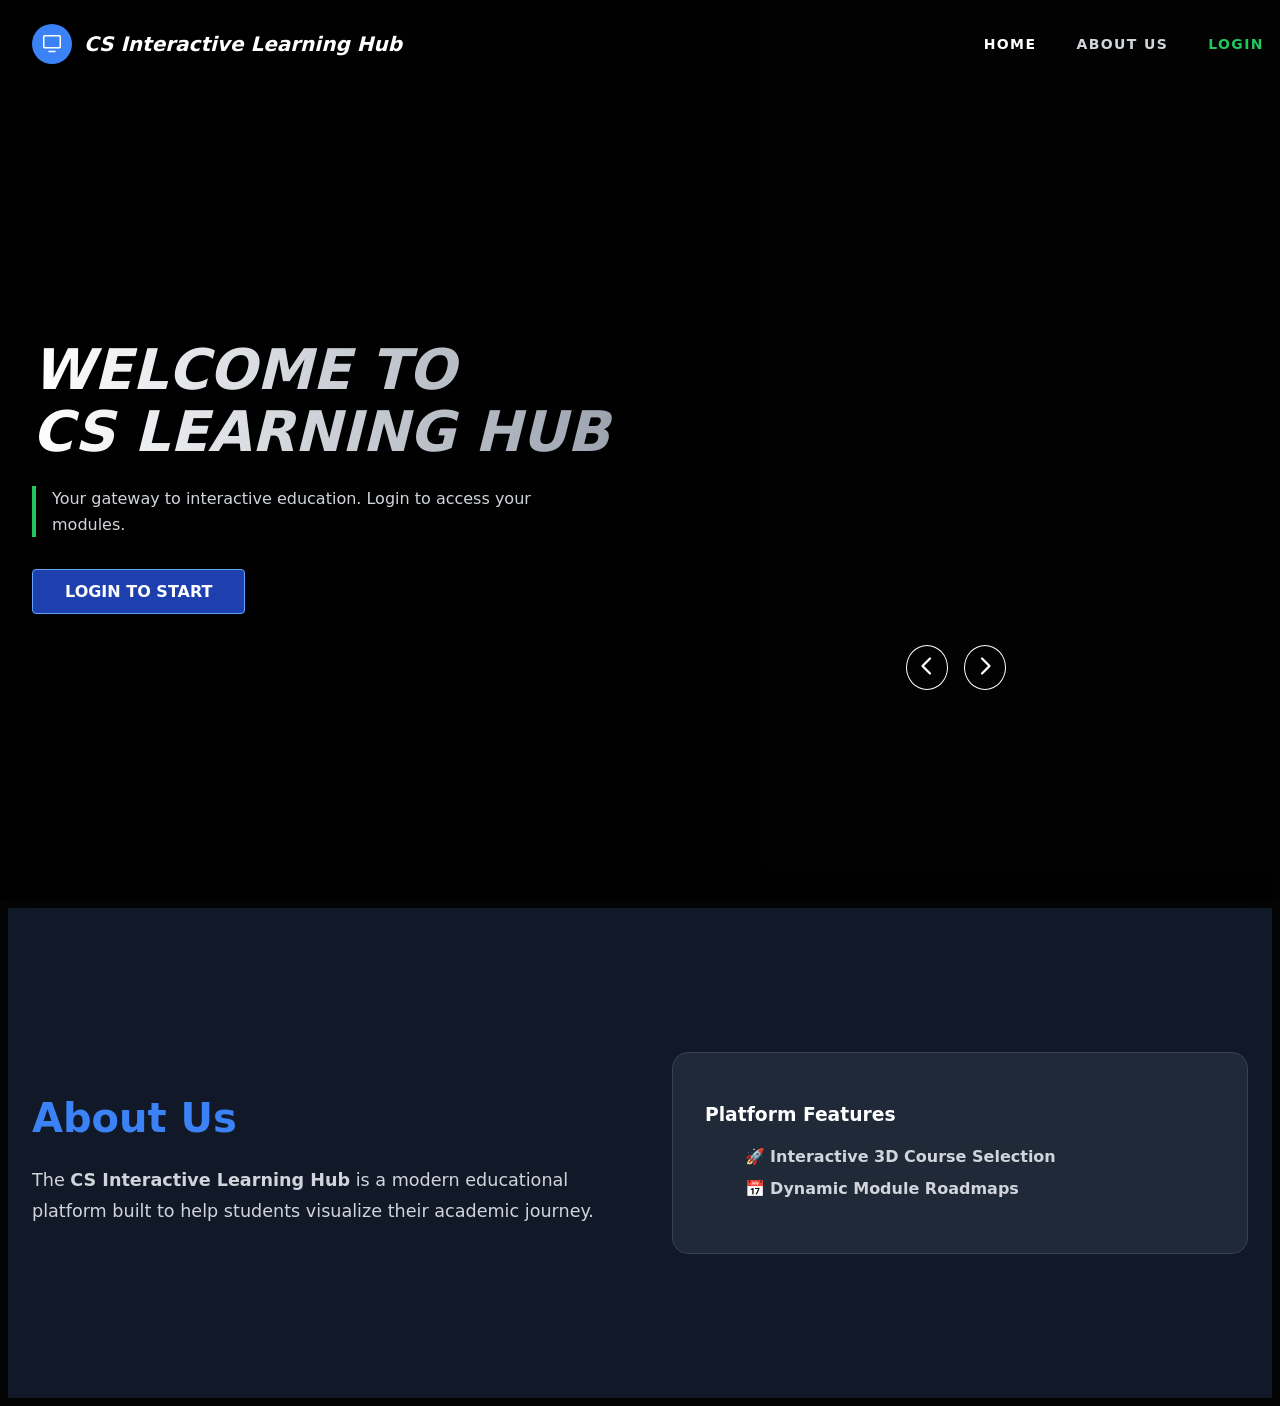
<file: WS101_Finals/frontend/Student/index.html>
<!DOCTYPE html>
<html lang="en">
<head>
    <meta charset="UTF-8">
    <meta name="viewport" content="width=device-width, initial-scale=1.0">
    <title>Welcome - CS Interactive Learning Hub</title>
    <link rel="stylesheet" href="../Student/css/home.css">
    <style>
        /* ... (Keep your existing styles here) ... */

        .section-container { padding: 4rem 1.5rem; max-width: 1280px; margin: 0 auto; }
        .about-section { background-color: #111827; width: 100%; padding: 5rem 0; position: relative; z-index: 20; box-shadow: 0 -10px 20px rgba(0,0,0,0.5); }
        .about-grid { display: grid; grid-template-columns: 1fr 1fr; gap: 4rem; align-items: center; }
        .about-text h2 { font-size: 2.5rem; margin-bottom: 1.5rem; color: #3b82f6; }
        .about-text p { line-height: 1.8; color: #d1d5db; margin-bottom: 1rem; font-size: 1.1rem; }
        footer { text-align: center; padding: 2rem; background: #000; color: #6b7280; font-size: 0.9rem; margin-top: auto; }
        main { min-height: 100vh; display: flex; align-items: center; position: relative; z-index: 10; }

        /* AUTH MODAL */
        .auth-modal { display: none; position: fixed; z-index: 1000; left: 0; top: 0; width: 100%; height: 100%; background-color: rgba(0, 0, 0, 0.7); backdrop-filter: blur(5px); align-items: center; justify-content: center; }
        .auth-box { background: white; padding: 2.5rem; border-radius: 1rem; width: 90%; max-width: 400px; text-align: center; position: relative; animation: popIn 0.3s ease-out; }
        @keyframes popIn { 0% { transform: scale(0.9); opacity: 0; } 100% { transform: scale(1); opacity: 1; } }
        .auth-icon { width: 3.5rem; height: 3.5rem; background: #dbeafe; color: #2563eb; border-radius: 50%; display: flex; align-items: center; justify-content: center; margin: 0 auto 1rem; }
        .auth-icon svg { width: 2rem; height: 2rem; fill: currentColor; }
        .auth-title { font-size: 1.5rem; font-weight: 800; color: #111827; margin-bottom: 0.5rem; }
        .auth-desc { color: #6b7280; margin-bottom: 2rem; font-size: 0.95rem; }
        .auth-btn { display: block; width: 100%; padding: 0.75rem; border-radius: 0.5rem; font-weight: 700; text-decoration: none; margin-bottom: 0.75rem; cursor: pointer; transition: 0.2s; }
        .btn-login-modal { background-color: #2563eb; color: white; border: none; }
        .btn-login-modal:hover { background-color: #1d4ed8; }
        .btn-signup-modal { background-color: white; color: #374151; border: 1px solid #d1d5db; }
        .btn-signup-modal:hover { background-color: #f3f4f6; }
        .close-modal-btn { position: absolute; top: 1rem; right: 1rem; background: none; border: none; font-size: 1.5rem; color: #9ca3af; cursor: pointer; }
    </style>
</head>
<body>
<div id="bg-container"><div class="bg-overlay"></div></div>

<nav>
    <div class="max-w-7xl px-6 flex justify-between items-center">
        <div class="flex items-center space-x-3">
            <div class="logo-circle"><svg viewBox="0 0 256 256" class="icon-sm"><path d="M208,32H48A16,16,0,0,0,32,48V160a16,16,0,0,0,16,16H208a16,16,0,0,0,16-16V48A16,16,0,0,0,208,32Zm0,128H48V48H208V160Z" fill="white"/><path d="M160,200H96a8,8,0,0,0,0,16h64a8,8,0,0,0,0-16Z" fill="white"/></svg></div>
            <span class="logo-text">CS Interactive Learning Hub</span>
        </div>
        <div class="nav-links">
            <a href="#" class="nav-link active">Home</a>
            <a href="#about" class="nav-link">About us</a>
            <a href="login.html" class="nav-link" style="color: #22c55e;">Login</a>
        </div>
    </div>
</nav>

<main>
    <div class="max-w-7xl w-full px-6 grid-layout">
        <div id="text-content" class="fade-in">
            <h1 id="course-title" class="hero-title">WELCOME TO<br>CS LEARNING HUB</h1>
            <p id="course-desc" class="hero-desc" style="border-left-color: #22c55e;">Your gateway to interactive education. Login to access your modules.</p>

            <a href="login.html" class="btn-primary" style="text-decoration: none;">LOGIN TO START</a>
        </div>
        <div class="card-perspective">
            <div class="card-container" id="card-track"></div>
            <div class="carousel-controls">
                <button id="prevBtn" class="control-btn"><svg viewBox="0 0 256 256"><polyline points="160 208 80 128 160 48" fill="none" stroke="currentColor" stroke-width="24" stroke-linecap="round" stroke-linejoin="round"/></svg></button>
                <button id="nextBtn" class="control-btn"><svg viewBox="0 0 256 256"><polyline points="96 48 176 128 96 208" fill="none" stroke="currentColor" stroke-width="24" stroke-linecap="round" stroke-linejoin="round"/></svg></button>
            </div>
        </div>
    </div>
</main>

<section id="about" class="about-section">
    <div class="section-container">
        <div class="about-grid">
            <div class="about-text"><h2>About Us</h2><p>The <strong>CS Interactive Learning Hub</strong> is a modern educational platform built to help students visualize their academic journey.</p></div>
            <div style="background: #1f2937; padding: 2rem; border-radius: 1rem; border: 1px solid #374151;"><h3 style="color: white; margin-bottom: 1rem;">Platform Features</h3><ul style="color: #d1d5db; line-height: 2; list-style: none;"><li>🚀 <strong>Interactive 3D Course Selection</strong></li><li>📅 <strong>Dynamic Module Roadmaps</strong></li></ul></div>
        </div>
    </div>
</section>

<div id="authModal" class="auth-modal">
    <div class="auth-box">
        <button class="close-modal-btn" onclick="document.getElementById('authModal').style.display='none'">×</button>
        <div class="auth-icon"><svg viewBox="0 0 256 256"><path d="M208,80H176V56a48,48,0,0,0-96,0V80H48A16,16,0,0,0,32,96V208a16,16,0,0,0,16,16H208a16,16,0,0,0,16-16V96A16,16,0,0,0,208,80Zm-80,84a12,12,0,1,1,12-12A12,12,0,0,1,128,164Zm40-84H88V56a40,40,0,0,1,80,0Z"/></svg></div>
        <h3 class="auth-title">Unlock this Course</h3>
        <p class="auth-desc">Please Log in or Sign up to view.</p>
        <a href="login.html" class="auth-btn btn-login-modal">Log In</a>
        <a href="login.html" class="auth-btn btn-signup-modal">Sign Up</a>
    </div>
</div>

<script src="js/home.js"></script>
<script>window.onclick = function(e) { if(e.target == document.getElementById('authModal')) document.getElementById('authModal').style.display='none'; }</script>
</body>
</html>
</file>
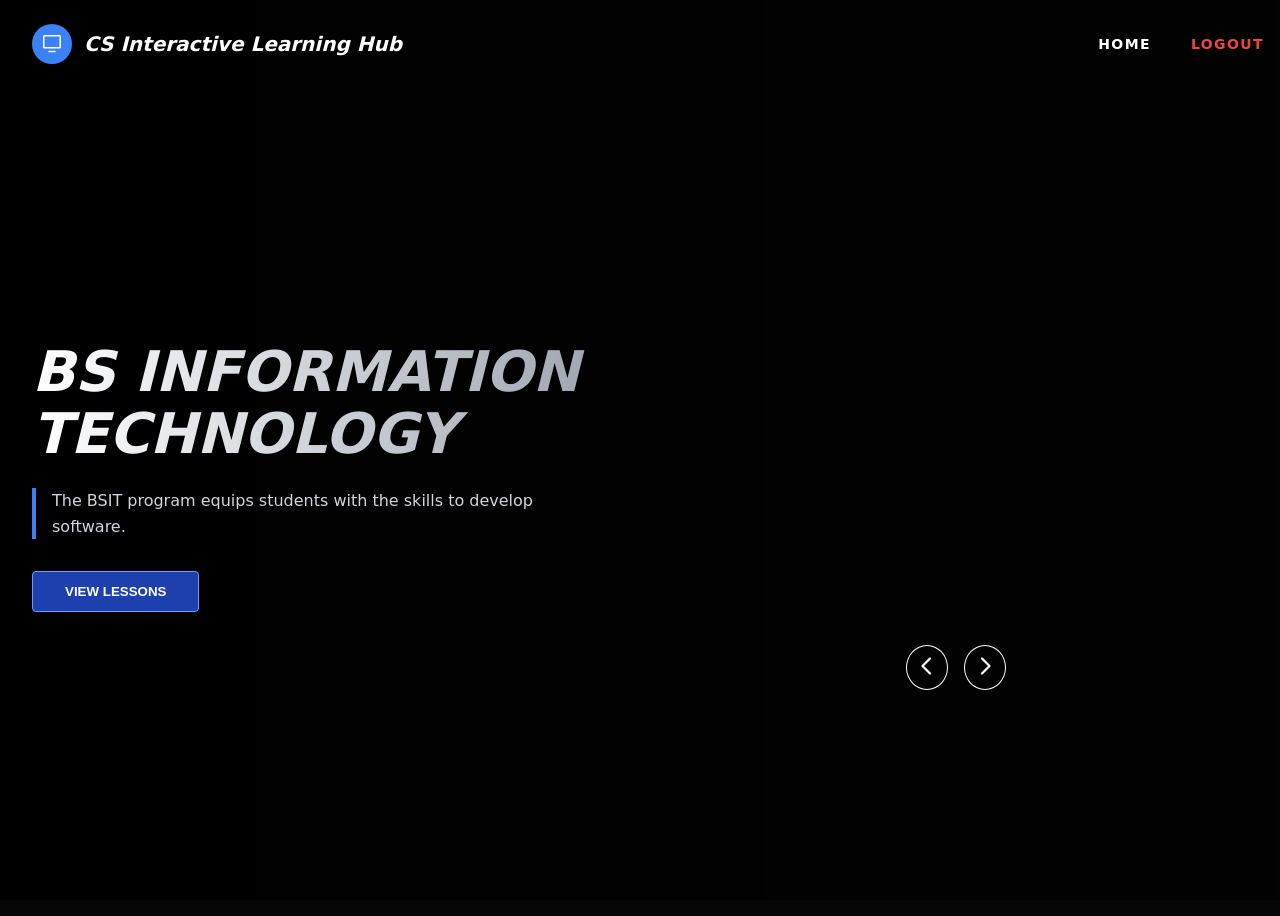
<file: WS101_Finals/backend/backend/src/main/resources/static/Student/index.html>
<!DOCTYPE html>
<html lang="en">
<head>
    <meta charset="UTF-8">
    <meta name="viewport" content="width=device-width, initial-scale=1.0">
    <title>Student Home</title>
    <link rel="stylesheet" href="css/home.css">
</head>
<body>
<div id="bg-container"><div class="bg-overlay"></div></div>
<nav>
    <div class="max-w-7xl px-6 flex justify-between items-center">
        <div class="flex items-center space-x-3">
            <div class="logo-circle"><svg viewBox="0 0 256 256" class="icon-sm"><path d="M208,32H48A16,16,0,0,0,32,48V160a16,16,0,0,0,16,16H208a16,16,0,0,0,16-16V48A16,16,0,0,0,208,32Zm0,128H48V48H208V160Z" fill="white"/><path d="M160,200H96a8,8,0,0,0,0,16h64a8,8,0,0,0,0-16Z" fill="white"/></svg></div>
            <span class="logo-text">CS Interactive Learning Hub</span>
        </div>
        <div class="nav-links">
            <a href="#" class="nav-link active">Home</a>
            <a href="landing.html" class="nav-link" style="color: #ef4444;">Logout</a>
        </div>
    </div>
</nav>
<main>
    <div class="max-w-7xl w-full px-6 grid-layout">
        <div id="text-content" class="fade-in">
            <h1 id="course-title" class="hero-title">BS INFORMATION<br>TECHNOLOGY</h1>
            <p id="course-desc" class="hero-desc">The BSIT program equips students with the skills to develop software.</p>
            <button id="viewLessonBtn" class="btn-primary">VIEW LESSONS</button>
        </div>
        <div class="card-perspective">
            <div class="card-container" id="card-track"></div>
            <div class="carousel-controls">
                <button id="prevBtn" class="control-btn"><svg viewBox="0 0 256 256"><polyline points="160 208 80 128 160 48" fill="none" stroke="currentColor" stroke-width="24" stroke-linecap="round" stroke-linejoin="round"/></svg></button>
                <button id="nextBtn" class="control-btn"><svg viewBox="0 0 256 256"><polyline points="96 48 176 128 96 208" fill="none" stroke="currentColor" stroke-width="24" stroke-linecap="round" stroke-linejoin="round"/></svg></button>
            </div>
        </div>
    </div>
</main>
<script src="js/home.js"></script>
</body>
</html>
</file>
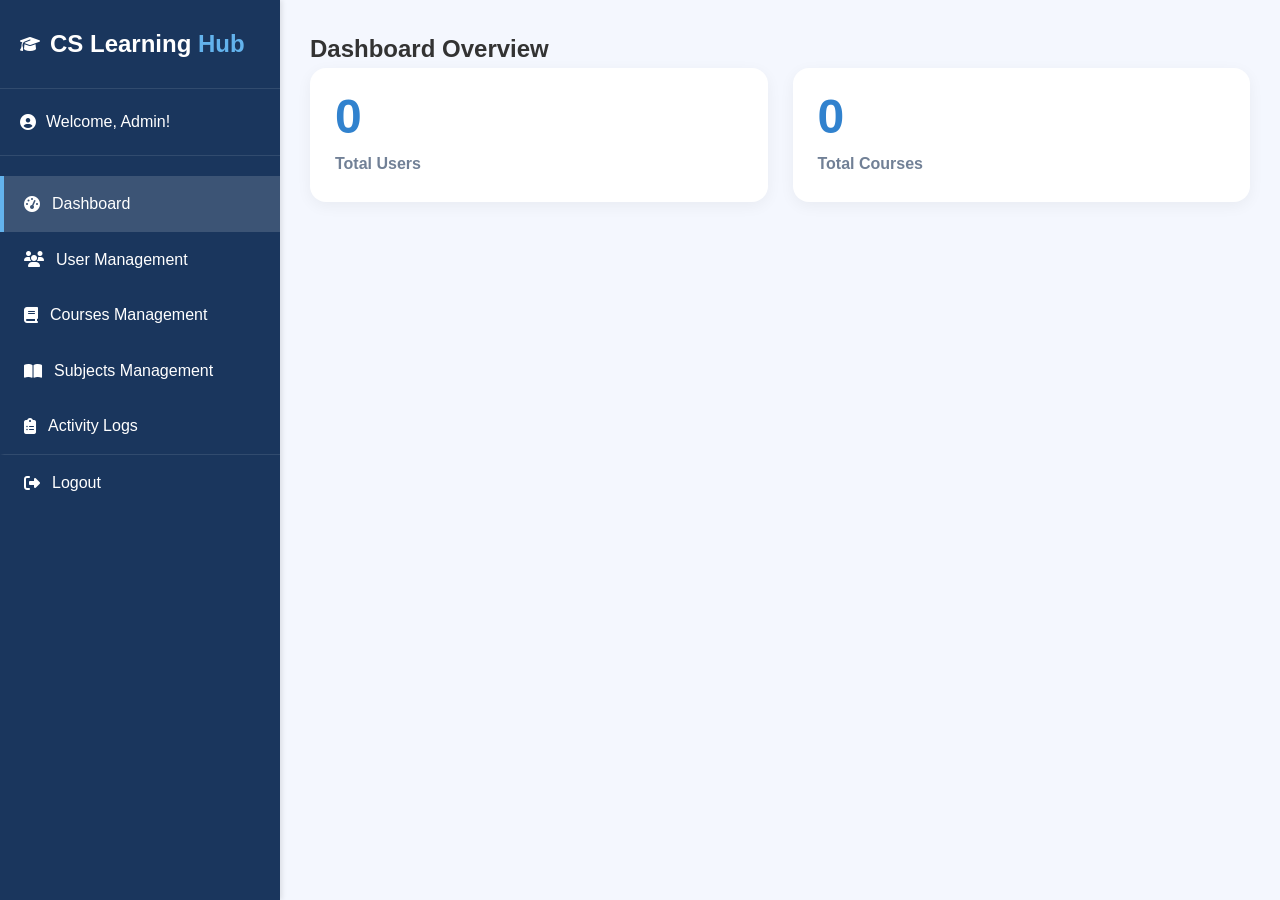
<file: WS101_Finals/frontend/Admin/admin.html>
<!DOCTYPE html>
<html lang="en">
<head>
    <meta charset="UTF-8">
    <meta name="viewport" content="width=device-width, initial-scale=1.0">
    <title>Admin Dashboard</title>

    <link rel="stylesheet" href="css/admin.css">
    <link rel="stylesheet" href="https://cdnjs.cloudflare.com/ajax/libs/font-awesome/6.4.0/css/all.min.css">
</head>
<body>

<div class="sidebar">
    <div class="logo">
        <i class="fas fa-graduation-cap"></i>
        <h1>CS Learning <span>Hub</span></h1>
    </div>
    <div class="user-info">
        <i class="fas fa-user-circle"></i>
        <span>Welcome, Admin!</span>
    </div>
    <div class="nav-menu">
        <div class="nav-item active" onclick="switchView('dashboard')">
            <i class="fas fa-tachometer-alt"></i> <span>Dashboard</span>
        </div>
        <div class="nav-item" onclick="switchView('user-management')">
            <i class="fas fa-users"></i> <span>User Management</span>
        </div>
        <div class="nav-item" onclick="switchView('courses-management')">
            <i class="fas fa-book"></i> <span>Courses Management</span>
        </div>
        <div class="nav-item" onclick="switchView('subjects-management')">
            <i class="fas fa-book-open"></i> <span>Subjects Management</span>
        </div>
        <div class="nav-item" onclick="switchView('activity-logs')">
            <i class="fas fa-clipboard-list"></i> <span>Activity Logs</span>
        </div>
        <div class="nav-item" onclick="logout()" style="margin-top: auto; border-top: 1px solid rgba(255,255,255,0.1);">
            <i class="fas fa-sign-out-alt"></i> <span>Logout</span>
        </div>
    </div>
</div>

<div class="main-content">
    <div class="container">

        <div id="dashboard" class="view active">
            <h2>Dashboard Overview</h2>
            <div class="stats-grid">
                <div class="stat-card">
                    <h1 id="count-users">0</h1>
                    <p>Total Users</p>
                </div>
                <div class="stat-card">
                    <h1 id="count-courses">0</h1>
                    <p>Total Courses</p>
                </div>
            </div>
        </div>

        <div id="user-management" class="view">
            <div class="section-header">
                <h2>User Management</h2>
                <button class="btn btn-primary" onclick="showAddUserModal()">
                    <i class="fas fa-plus"></i> Create User
                </button>
            </div>

            <div class="table-container">
                <table>
                    <thead>
                    <tr>
                        <th>USERNAME</th>
                        <th>ROLE</th>
                        <th>COURSE</th>
                        <th>ACTIONS</th>
                    </tr>
                    </thead>
                    <tbody id="users-table-body">
                    </tbody>
                </table>
            </div>
        </div>

        <div id="courses-management" class="view">
            <div class="section-header">
                <h2>Courses Management</h2>
                <button class="btn btn-success" onclick="openAddCourseModal()">
                    <i class="fas fa-plus"></i> Add New Course
                </button>
            </div>

            <div class="courses-grid" id="courses-grid" style="display: grid; grid-template-columns: repeat(auto-fill, minmax(300px, 1fr)); gap: 20px;">
            </div>
        </div>

        <div id="subjects-management" class="view">
            <div class="section-header">
                <h2>Subjects Management</h2>
            </div>

            <div class="course-tabs" id="subject-course-tabs">
            </div>

            <div class="course-banner-header" id="subject-banner" style="display:none;">
                <div style="flex:1;">
                    <h2 id="selected-course-title" style="color:white; margin:0;">Select a Course</h2>
                    <p id="selected-course-desc" style="color:rgba(255,255,255,0.8); margin:5px 0 0;">Description goes here...</p>
                </div>
                <button class="btn btn-white" onclick="openAddSubjectModal()">
                    <i class="fas fa-plus"></i> Add Subject
                </button>
            </div>

            <div class="year-columns-grid" id="subjects-grid" style="display:none;">
                <div class="year-column">
                    <div class="year-header">First Year</div>
                    <div class="year-content" id="year-1-content"></div>
                </div>
                <div class="year-column">
                    <div class="year-header">Second Year</div>
                    <div class="year-content" id="year-2-content"></div>
                </div>
                <div class="year-column">
                    <div class="year-header">Third Year</div>
                    <div class="year-content" id="year-3-content"></div>
                </div>
                <div class="year-column">
                    <div class="year-header">Fourth Year</div>
                    <div class="year-content" id="year-4-content"></div>
                </div>
            </div>
        </div>

    </div>
    <div id="activity-logs" class="view">
        <div class="section-header">
            <h2>Activity Logs</h2>
            <div class="log-filters">
                <button class="btn btn-sm active" onclick="filterLogs('all')">All Activities</button>
                <button class="btn btn-sm" onclick="filterLogs('User')">User Activities</button>
                <button class="btn btn-sm" onclick="filterLogs('Course')">Course Activities</button>
            </div>
        </div>

        <div class="table-container">
            <table>
                <thead>
                <tr>
                    <th>USERNAME / ID</th>
                    <th>ACTION</th>
                    <th>ROLE</th>
                    <th>TIMESTAMP</th>
                </tr>
                </thead>
                <tbody id="logs-table-body">
                </tbody>
            </table>
        </div>
    </div>
</div>

<div class="modal" id="user-modal">
    <div class="modal-content">
        <h3>Create User Account</h3>
        <br>
        <form id="user-form">
            <div class="form-group">
                <label>Username (ID Number)</label>
                <input type="text" id="username" class="form-control" required>
            </div>
            <div class="form-group">
                <label>Password</label>
                <input type="password" id="password" class="form-control" required>
            </div>
            <div class="form-group">
                <label>Role</label>
                <select id="role" class="form-select" required onchange="toggleCourseInput()">
                    <option value="student">Student</option>
                    <option value="professor">Professor</option>
                    <option value="admin">Admin</option>
                </select>
            </div>
            <div class="form-group" id="course-group" style="display:none;">
                <label>Assign Department/Course (Professors Only)</label>
                <select id="user-course" class="form-select">
                    <option value="">Select Course</option>
                </select>
            </div>
            <div style="display:flex; justify-content:flex-end; gap:10px;">
                <button type="button" class="btn btn-danger" onclick="closeUserModal()">Cancel</button>
                <button type="submit" class="btn btn-primary">Create</button>
            </div>
        </form>
    </div>
</div>

<div class="modal" id="course-modal">
    <div class="modal-content">
        <div class="modal-header" style="display:flex; justify-content:space-between; margin-bottom:20px;">
            <h3 id="course-modal-title">Add New Course</h3>
            <button onclick="closeCourseModal()" style="background:none; border:none; font-size:1.5rem; cursor:pointer;">&times;</button>
        </div>

        <form id="course-form">
            <div class="form-group">
                <label class="required">Course Code (ID)</label>
                <input type="text" id="course-code" class="form-control" placeholder="e.g., BSIT" required>
                <small style="color:gray;">This cannot be changed once created.</small>
            </div>

            <div class="form-group">
                <label>Course Banner Image</label>
                <input type="file" id="course-image" class="form-control" accept="image/*">
                <small style="color:gray;">Leave empty to keep existing image (if editing).</small>
            </div>

            <div class="form-group">
                <label class="required">Course Title</label>
                <input type="text" id="course-name" class="form-control" placeholder="e.g., Bachelor of Science in IT" required>
            </div>
            <div class="form-group">
                <label>Theme Color</label>
                <input type="color" id="course-color" class="form-control" style="height:40px;" value="#3182ce">
            </div>
            <div class="form-group">
                <label class="required">Description</label>
                <textarea id="course-description" class="form-control" rows="4" placeholder="Enter course description..." required></textarea>
            </div>

            <div class="modal-footer" style="display:flex; justify-content:flex-end; gap:10px; margin-top:20px;">
                <button type="button" class="btn btn-danger" onclick="closeCourseModal()">Cancel</button>
                <button type="submit" class="btn btn-success">Save Course</button>
            </div>
        </form>
    </div>
</div>

<div class="modal" id="subject-modal">
    <div class="modal-content">
        <h3 id="subject-modal-title">Add New Subject</h3>
        <br>
        <form id="subject-form">
            <div class="form-group">
                <label>Course</label>
                <input type="text" id="sub-course-id" class="form-control" readonly style="background:#f3f4f6;">
            </div>
            <div class="form-group">
                <label>Subject Code</label>
                <input type="text" id="sub-code" class="form-control" placeholder="e.g. CC101" required>
            </div>
            <div class="form-group">
                <label>Descriptive Title</label>
                <input type="text" id="sub-title" class="form-control" placeholder="e.g. Intro to Computing" required>
            </div>

            <div style="display:flex; gap:15px;">
                <div class="form-group" style="flex:1;">
                    <label>Year Level</label>
                    <select id="sub-year" class="form-select">
                        <option value="1">1st Year</option>
                        <option value="2">2nd Year</option>
                        <option value="3">3rd Year</option>
                        <option value="4">4th Year</option>
                    </select>
                </div>
                <div class="form-group" style="flex:1;">
                    <label>Semester</label>
                    <select id="sub-sem" class="form-select">
                        <option value="1">1st Semester</option>
                        <option value="2">2nd Semester</option>
                    </select>
                </div>
            </div>

            <div class="form-group">
                <label>Status</label>
                <select id="sub-status" class="form-select">
                    <option value="active">Active</option>
                    <option value="inactive">Inactive (Hidden from Students)</option>
                </select>
            </div>

            <div style="display:flex; justify-content:flex-end; gap:10px; margin-top:20px;">
                <button type="button" class="btn btn-danger" onclick="closeSubjectModal()">Cancel</button>
                <button type="submit" class="btn btn-success">Save Subject</button>
            </div>
        </form>
    </div>
</div>

<script src="js/admin.js"></script>
</body>
</html>
</file>
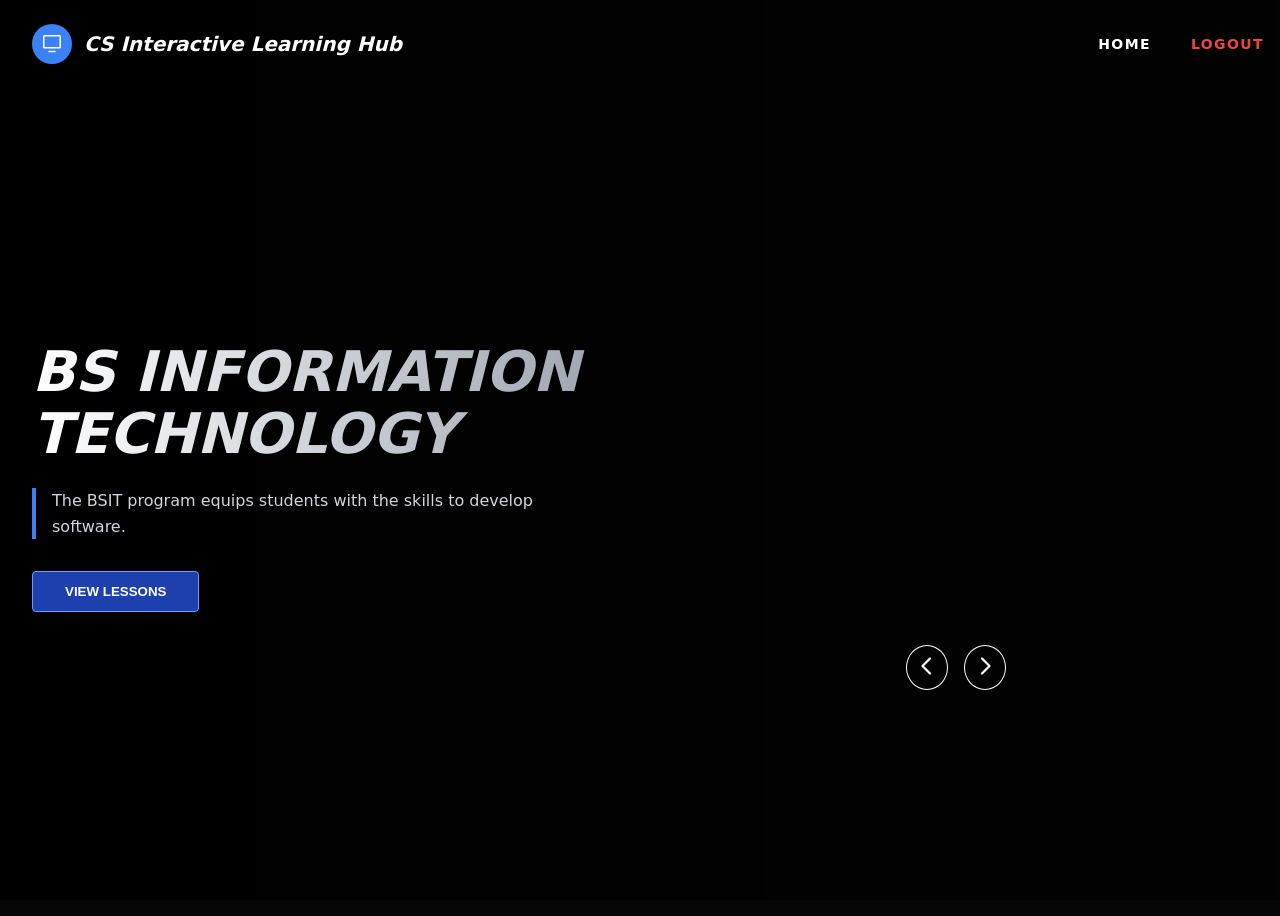
<file: WS101_Finals/frontend/Student/home.html>
<!DOCTYPE html>
<html lang="en">
<head>
    <meta charset="UTF-8">
    <meta name="viewport" content="width=device-width, initial-scale=1.0">
    <title>Student Home</title>
    <link rel="stylesheet" href="css/home.css">
</head>
<body>
<div id="bg-container"><div class="bg-overlay"></div></div>
<nav>
    <div class="max-w-7xl px-6 flex justify-between items-center">
        <div class="flex items-center space-x-3">
            <div class="logo-circle"><svg viewBox="0 0 256 256" class="icon-sm"><path d="M208,32H48A16,16,0,0,0,32,48V160a16,16,0,0,0,16,16H208a16,16,0,0,0,16-16V48A16,16,0,0,0,208,32Zm0,128H48V48H208V160Z" fill="white"/><path d="M160,200H96a8,8,0,0,0,0,16h64a8,8,0,0,0,0-16Z" fill="white"/></svg></div>
            <span class="logo-text">CS Interactive Learning Hub</span>
        </div>
        <div class="nav-links">
            <a href="#" class="nav-link active">Home</a>
            <a href="index.html" class="nav-link" style="color: #ef4444;">Logout</a>
        </div>
    </div>
</nav>
<main>
    <div class="max-w-7xl w-full px-6 grid-layout">
        <div id="text-content" class="fade-in">
            <h1 id="course-title" class="hero-title">BS INFORMATION<br>TECHNOLOGY</h1>
            <p id="course-desc" class="hero-desc">The BSIT program equips students with the skills to develop software.</p>
            <button id="viewLessonBtn" class="btn-primary">VIEW LESSONS</button>
        </div>
        <div class="card-perspective">
            <div class="card-container" id="card-track"></div>
            <div class="carousel-controls">
                <button id="prevBtn" class="control-btn"><svg viewBox="0 0 256 256"><polyline points="160 208 80 128 160 48" fill="none" stroke="currentColor" stroke-width="24" stroke-linecap="round" stroke-linejoin="round"/></svg></button>
                <button id="nextBtn" class="control-btn"><svg viewBox="0 0 256 256"><polyline points="96 48 176 128 96 208" fill="none" stroke="currentColor" stroke-width="24" stroke-linecap="round" stroke-linejoin="round"/></svg></button>
            </div>
        </div>
    </div>
</main>
<script src="js/home.js"></script>
</body>
</html>
</file>
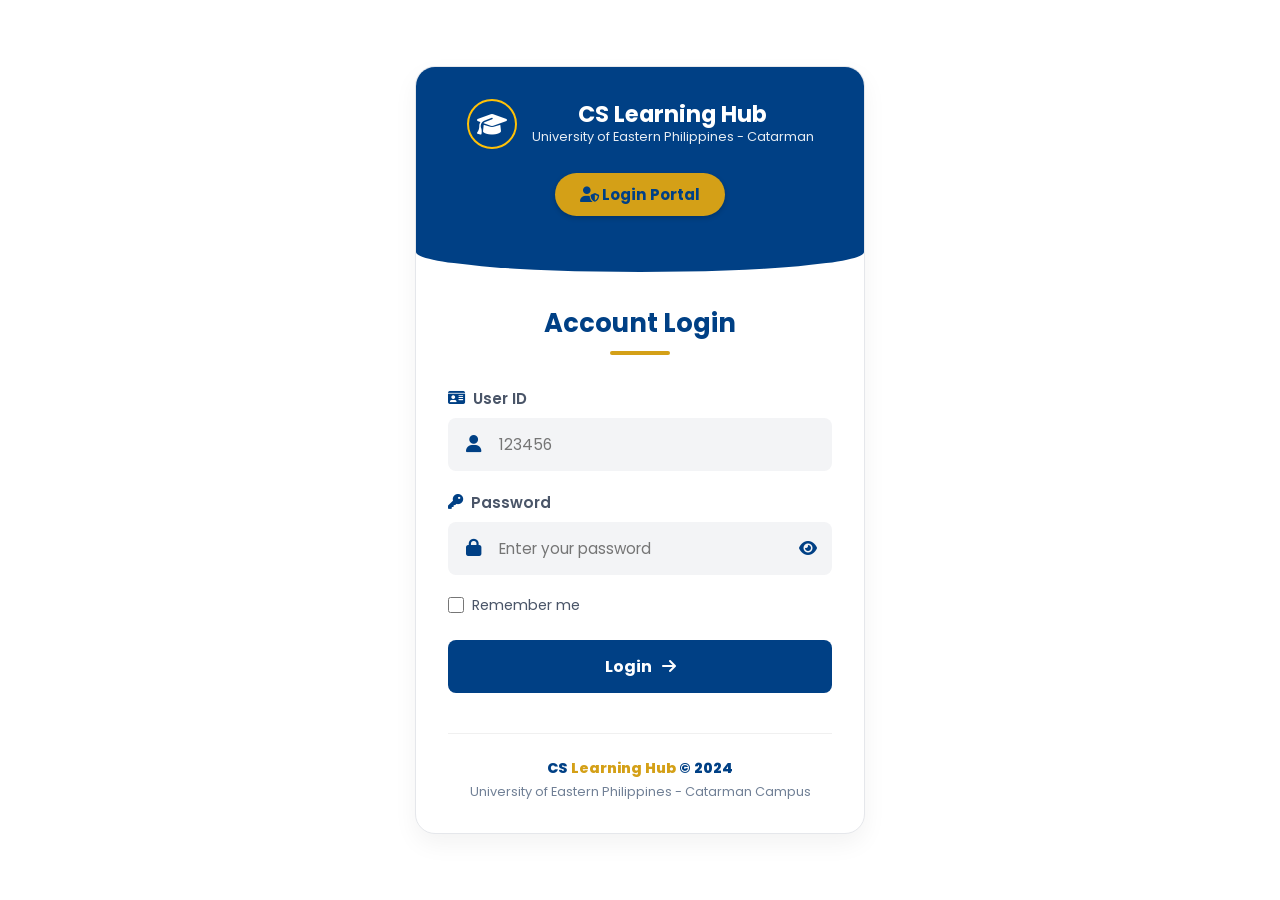
<file: WS101_Finals/frontend/Student/login.html>
<!DOCTYPE html>
<html lang="en">
<head>
    <meta charset="UTF-8">
    <meta name="viewport" content="width=device-width, initial-scale=1.0">
    <title>CS Learning Hub - Login</title>
    <link rel="stylesheet" href="https://cdnjs.cloudflare.com/ajax/libs/font-awesome/6.4.0/css/all.min.css">
    <link href="https://fonts.googleapis.com/css2?family=Poppins:wght@300;400;500;600;700&display=swap" rel="stylesheet">

    <style>
        * { margin: 0; padding: 0; box-sizing: border-box; font-family: 'Poppins', sans-serif; }

        body {
            background-color: #ffffff;
            display: flex;
            justify-content: center;
            align-items: center;
            min-height: 100vh;
            padding: 20px;
        }

        /* --- Main Card Container --- */
        .login-card {
            background: white;
            width: 100%;
            max-width: 450px;
            border-radius: 20px;
            box-shadow: 0 10px 25px rgba(0,0,0,0.05);
            overflow: hidden;
            border: 1px solid #e5e7eb;
        }

        /* --- Header Section (Blue Curve) --- */
        .card-header {
            background-color: #004085; /* Dark Blue */
            padding: 2rem 1.5rem 3.5rem; /* Extra padding bottom for curve effect */
            text-align: center;
            color: white;
            position: relative;
            /* This creates the slight curve at the bottom */
            border-bottom-left-radius: 50% 20px;
            border-bottom-right-radius: 50% 20px;
        }

        .header-content {
            display: flex;
            align-items: center;
            justify-content: center;
            gap: 15px;
            margin-bottom: 1.5rem;
        }

        .logo-circle {
            width: 50px;
            height: 50px;
            border: 2px solid #FFC107; /* Yellow Border */
            border-radius: 50%;
            display: flex;
            align-items: center;
            justify-content: center;
            font-size: 1.5rem;
        }

        .header-text h1 {
            font-size: 1.4rem;
            font-weight: 700;
            line-height: 1.2;
        }

        .header-text p {
            font-size: 0.8rem;
            opacity: 0.9;
        }

        .login-badge {
            background-color: #d4a017; /* Gold/Yellow */
            color: #004085;
            padding: 10px 25px;
            border-radius: 25px;
            font-weight: 700;
            font-size: 0.95rem;
            display: inline-block;
            box-shadow: 0 2px 5px rgba(0,0,0,0.2);
        }

        /* --- Body Section --- */
        .card-body {
            padding: 2rem;
        }

        .login-title {
            text-align: center;
            color: #004085;
            font-size: 1.6rem;
            font-weight: 700;
            margin-bottom: 2rem;
            position: relative;
        }

        /* The yellow underline */
        .login-title::after {
            content: '';
            display: block;
            width: 60px;
            height: 4px;
            background-color: #d4a017;
            margin: 8px auto 0;
            border-radius: 2px;
        }

        /* --- Form Inputs --- */
        .form-group {
            margin-bottom: 1.25rem;
        }

        .form-label {
            display: block;
            color: #4a5568;
            font-weight: 600;
            margin-bottom: 0.5rem;
            font-size: 0.95rem;
            display: flex;
            align-items: center;
            gap: 8px;
        }

        .form-label i {
            color: #004085;
        }

        .input-wrapper {
            position: relative;
        }

        .input-wrapper input {
            width: 100%;
            padding: 14px 15px 14px 50px; /* Left padding for icon */
            background-color: #f3f4f6; /* Light gray background */
            border: 1px solid transparent;
            border-radius: 8px;
            font-size: 0.95rem;
            outline: none;
            transition: all 0.2s;
            color: #4a5568;
        }

        .input-wrapper input:focus {
            background-color: #fff;
            border-color: #004085;
            box-shadow: 0 0 0 3px rgba(0, 64, 133, 0.1);
        }

        .input-icon {
            position: absolute;
            left: 18px;
            top: 50%;
            transform: translateY(-50%);
            color: #004085; /* Blue icons */
            font-size: 1.1rem;
        }

        .toggle-password {
            position: absolute;
            right: 15px;
            top: 50%;
            transform: translateY(-50%);
            color: #004085;
            cursor: pointer;
        }

        /* --- Extras --- */
        .form-extras {
            display: flex;
            justify-content: space-between;
            align-items: center;
            margin-bottom: 1.5rem;
            font-size: 0.9rem;
        }

        .remember-me {
            display: flex;
            align-items: center;
            gap: 8px;
            color: #4a5568;
            cursor: pointer;
        }

        .remember-me input {
            width: 16px;
            height: 16px;
        }

        .forgot-password {
            color: #004085;
            text-decoration: none;
            font-weight: 500;
            display: flex;
            align-items: center;
            gap: 5px;
        }

        /* --- Login Button --- */
        .btn-submit {
            width: 100%;
            background-color: #004085; /* Dark Blue */
            color: white;
            border: none;
            padding: 14px;
            border-radius: 8px;
            font-size: 1rem;
            font-weight: 700;
            cursor: pointer;
            transition: background 0.2s;
            display: flex;
            justify-content: center;
            align-items: center;
            gap: 10px;
        }

        .btn-submit:hover {
            background-color: #003366;
        }

        .btn-submit:disabled {
            background-color: #93c5fd;
            cursor: not-allowed;
        }

        /* --- Footer --- */
        .card-footer {
            text-align: center;
            margin-top: 2.5rem;
            padding-top: 1.5rem;
            border-top: 1px solid #f0f0f0;
            font-size: 0.8rem;
            color: #718096;
            line-height: 1.5;
        }

        .footer-brand {
            color: #004085;
            font-weight: 800;
            font-size: 0.9rem;
            margin-bottom: 3px;
        }

        .footer-brand span {
            color: #d4a017;
        }

        /* Error Message */
        .error-msg {
            background-color: #fee2e2;
            color: #991b1b;
            padding: 0.75rem;
            border-radius: 6px;
            margin-bottom: 1rem;
            font-size: 0.9rem;
            text-align: center;
            display: none;
            border: 1px solid #fecaca;
        }

                    /* Inside login.html <style> */

            @media (max-width: 480px) {
                .login-card {
                    border-radius: 0; /* Full screen look */
                    box-shadow: none;
                    max-width: 100%;
                }
                body {
                    padding: 0;
                    background: white; /* Seamless background */
                }
                .card-header {
                    border-radius: 0 0 20px 20px; /* Keep bottom curve only */
                }
            }

    </style>
</head>
<body>

<div class="login-card">
    <div class="card-header">
        <div class="header-content">
            <div class="logo-circle">
                <i class="fas fa-graduation-cap"></i>
            </div>
            <div class="header-text">
                <h1>CS Learning Hub</h1>
                <p>University of Eastern Philippines - Catarman</p>
            </div>
        </div>
        <div class="login-badge">
            <i class="fas fa-user-shield"></i> Login Portal
        </div>
    </div>

    <div class="card-body">
        <h2 class="login-title">Account Login</h2>

        <div id="errorText" class="error-msg"></div>

        <form id="loginForm">
            <div class="form-group">
                <label class="form-label"><i class="fas fa-id-card"></i>User ID</label>
                <div class="input-wrapper">
                    <i class="fas fa-user input-icon"></i>
                    <input type="text" id="username" placeholder="123456" required>
                </div>
            </div>

            <div class="form-group">
                <label class="form-label"><i class="fas fa-key"></i> Password</label>
                <div class="input-wrapper">
                    <i class="fas fa-lock input-icon"></i>
                    <input type="password" id="password" placeholder="Enter your password" required>
                    <i class="fas fa-eye toggle-password" onclick="togglePassword()"></i>
                </div>
            </div>

            <div class="form-extras">
                <label class="remember-me">
                    <input type="checkbox"> Remember me
                </label>
            </div>

            <button type="submit" id="loginBtn" class="btn-submit">
                Login <i class="fas fa-arrow-right"></i>
            </button>
        </form>

        <div class="card-footer">
            <div class="footer-brand">CS <span>Learning Hub</span> © 2024</div>
            <p>University of Eastern Philippines - Catarman Campus</p>
        </div>
    </div>
</div>

<script>
    // Password Visibility Toggle
    function togglePassword() {
        const passwordField = document.getElementById('password');
        const toggleIcon = document.querySelector('.toggle-password');
        if (passwordField.type === 'password') {
            passwordField.type = 'text';
            toggleIcon.classList.remove('fa-eye');
            toggleIcon.classList.add('fa-eye-slash');
        } else {
            passwordField.type = 'password';
            toggleIcon.classList.remove('fa-eye-slash');
            toggleIcon.classList.add('fa-eye');
        }
    }

    // Login Logic
    document.getElementById('loginForm').addEventListener('submit', async function(e) {
        e.preventDefault();

        const usernameIn = document.getElementById('username').value;
        const passwordIn = document.getElementById('password').value;
        const errorEl = document.getElementById('errorText');
        const btn = document.getElementById('loginBtn');

        // Reset UI
        errorEl.style.display = 'none';
        btn.innerHTML = 'Signing in... <i class="fas fa-spinner fa-spin"></i>';
        btn.disabled = true;

        try {
            // 2. SEND LOGIN REQUEST
            const response = await fetch('https://new-ed9m.onrender.com/api/auth/login', {
                method: 'POST',
                headers: { 'Content-Type': 'application/json' },
                body: JSON.stringify({ username: usernameIn, password: passwordIn })
            });

            if (response.ok) {
                // 3. SUCCESS: SAVE USER
                const user = await response.json();
                localStorage.setItem('user', JSON.stringify(user));

                // 4. REDIRECT BASED ON ROLE
                if (user.role === 'admin') {
                    window.location.href = '../Admin/admin.html';
                } else if (user.role === 'professor') {
                    window.location.href = '../Teaching_Staff/professor-dashboard.html';
                } else {
                    // Student stays in current folder structure
                    window.location.href = 'home.html';
                }

            } else {
                // 5. FAIL: SHOW ERROR
                const msg = await response.text();
                errorEl.innerText = msg || "Invalid username or password";
                errorEl.style.display = 'block';
                btn.innerHTML = 'Login <i class="fas fa-arrow-right"></i>';
                btn.disabled = false;
            }

        } catch (error) {
            console.error("Login Error:", error);
            errorEl.innerText = "Cannot connect to server. Is the backend running?";
            errorEl.style.display = 'block';
            btn.innerHTML = 'Login <i class="fas fa-arrow-right"></i>';
            btn.disabled = false;
        }
    });
</script>

</body>
</html>
</file>
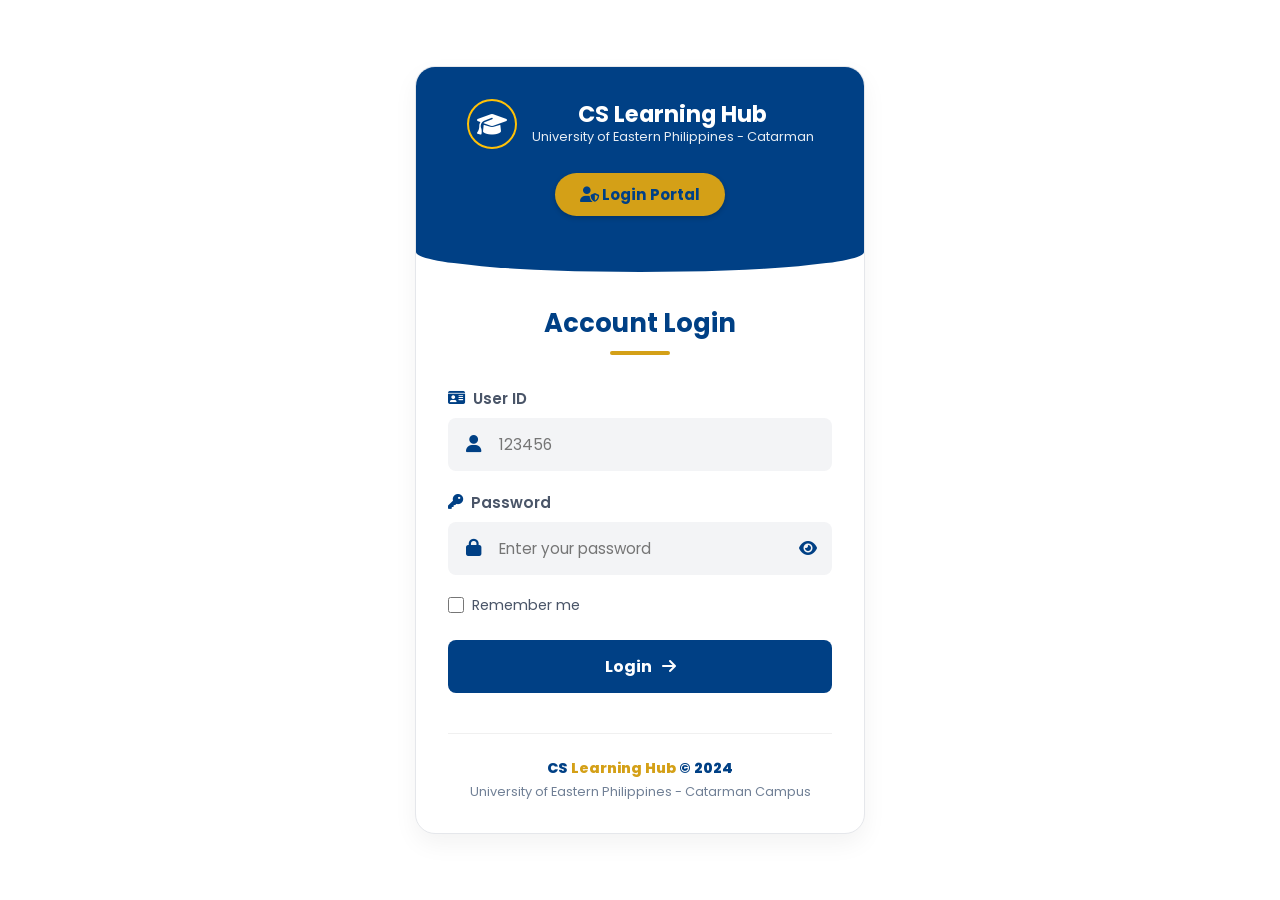
<file: WS101_Finals/frontend/Student/professor-dashboard.html>
<!DOCTYPE html>
<html lang="en">
<head>
    <meta charset="UTF-8">
    <meta name="viewport" content="width=device-width, initial-scale=1.0">
    <title>Professor Dashboard</title>
    <link rel="stylesheet" href="../Teaching_Staff/css/dashboard.css">
    <link rel="stylesheet" href="https://cdnjs.cloudflare.com/ajax/libs/font-awesome/6.4.0/css/all.min.css">
</head>
<body>

<aside class="sidebar">
    <div class="profile-section" onclick="openProfileModal()" style="cursor: pointer;">
        <div class="profile-img" style="overflow: hidden; display: flex; align-items: center; justify-content: center;">
            <img id="sidebar-profile-img" src="" style="display: none; width: 100%; height: 100%; object-fit: cover;">
            <span id="sidebar-profile-placeholder">P</span>
        </div>
        <h3 id="sidebar-profile-name">Prof. Loading...</h3>
    </div>

    <nav class="nav-menu">
        <ul>
            <li class="nav-item active">
                <a href="professor-dashboard.html" class="nav-link">
                    <div class="nav-content"><i class="fa-solid fa-table-columns"></i> <span>Dashboard</span></div>
                </a>
            </li>

            <li class="nav-item has-submenu">
                <a href="#" class="nav-link">
                    <div class="nav-content"><i class="fa-solid fa-person-chalkboard"></i> <span>Lesson</span></div>
                </a>
                <ul class="submenu">
                    <li><a href="../Teaching_Staff/view-lesson.html">View Lesson</a></li>
                    <li><a href="../Teaching_Staff/upload-lesson.html">Add Lesson</a></li>
                </ul>
            </li>

            <li class="nav-item has-submenu">
                <a href="#" class="nav-link">
                    <div class="nav-content"><i class="fa-solid fa-puzzle-piece"></i> <span>Quizzes</span></div>
                </a>
                <ul class="submenu">
                    <li><a href="../Teaching_Staff/quizzes.html">View Quizzes</a></li>
                    <li><a href="../Teaching_Staff/create-quiz.html">Add Quiz</a></li>
                </ul>
            </li>

            <li class="nav-item logout">
                <a href="#" class="nav-link" onclick="logout()">
                    <div class="nav-content"><i class="fa-solid fa-right-from-bracket"></i> <span>Logout</span></div>
                </a>
            </li>
        </ul>
    </nav>
</aside>

<main class="main-content">
    <div class="brand-title">CS Interactive Learning Hub</div>

    <div class="page-header">
        <h3>DASHBOARD</h3>
        <h1>Overview</h1>
    </div>

    <div class="cards-grid">
        <div class="info-card">
            <div class="icon-circle blue-bg"><i class="fa-solid fa-user-group"></i></div>
            <div class="card-text">
                <h2 id="totalStudents">0</h2> <p>Total Students</p>
            </div>
        </div>

        <div class="info-card">
            <div class="icon-circle green-bg"><i class="fa-solid fa-book"></i></div>
            <div class="card-text">
                <h2 id="activeSubjects">0</h2> <p>Active Subjects</p>
            </div>
        </div>

        <div class="info-card">
            <div class="icon-circle yellow-bg"><i class="fa-solid fa-file-video"></i></div>
            <div class="card-text">
                <h2 id="totalLessons">0</h2> <p>Total Lessons</p>
            </div>
        </div>
    </div>
</main>

<div id="profileModal" class="modal-overlay" style="display: none; position: fixed; inset: 0; background: rgba(0,0,0,0.5); z-index: 2000; align-items: center; justify-content: center;">
    <div style="background: white; padding: 2rem; border-radius: 12px; width: 90%; max-width: 400px; box-shadow: 0 20px 25px -5px rgba(0,0,0,0.1);">
        <h2 style="margin-bottom: 1.5rem; font-size: 1.5rem; font-weight: 800; color: #111827;">Edit Profile</h2>

        <div style="display: flex; flex-direction: column; align-items: center; margin-bottom: 1.5rem;">
            <div style="width: 80px; height: 80px; border-radius: 50%; overflow: hidden; background: #f3f4f6; margin-bottom: 10px; border: 2px solid #e5e7eb;">
                <img id="modal-profile-img" src="" style="width: 100%; height: 100%; object-fit: cover; display: none;">
                <div id="modal-profile-placeholder" style="width: 100%; height: 100%; display: flex; align-items: center; justify-content: center; color: #9ca3af; font-size: 2rem;">📷</div>
            </div>
            <input type="file" id="profile-upload" accept="image/*" style="display: none;" onchange="handleImagePreview(this)">
            <button onclick="document.getElementById('profile-upload').click()" style="font-size: 0.85rem; color: #2563eb; background: none; border: none; cursor: pointer; font-weight: 600;">Change Photo</button>
        </div>

        <div style="margin-bottom: 1rem;">
            <label style="display: block; font-weight: 600; color: #4b5563; margin-bottom: 0.5rem;">Username</label>
            <input type="text" id="profile-username" style="width: 100%; padding: 0.75rem; border: 1px solid #e5e7eb; border-radius: 6px; color: #1f2937;">
        </div>

        <div style="margin-bottom: 1.5rem;">
            <label style="display: block; font-weight: 600; color: #4b5563; margin-bottom: 0.5rem;">New Password</label>
            <input type="password" id="profile-password" placeholder="Leave empty to keep current" style="width: 100%; padding: 0.75rem; border: 1px solid #e5e7eb; border-radius: 6px;">
        </div>

        <div style="display: flex; gap: 1rem; justify-content: flex-end;">
            <button onclick="document.getElementById('profileModal').style.display='none'" style="padding: 0.75rem 1.5rem; background: #ef4444; color: white; border: none; border-radius: 6px; font-weight: 600; cursor: pointer;">Cancel</button>
            <button onclick="saveProfileChanges()" style="padding: 0.75rem 1.5rem; background: #2563eb; color: white; border: none; border-radius: 6px; font-weight: 600; cursor: pointer;">Save Changes</button>
        </div>
    </div>
</div>
<script src="../Teaching_Staff/js/main.js"></script>
<script src="../Teaching_Staff/js/professor.js"></script>

</body>
</html>
</file>
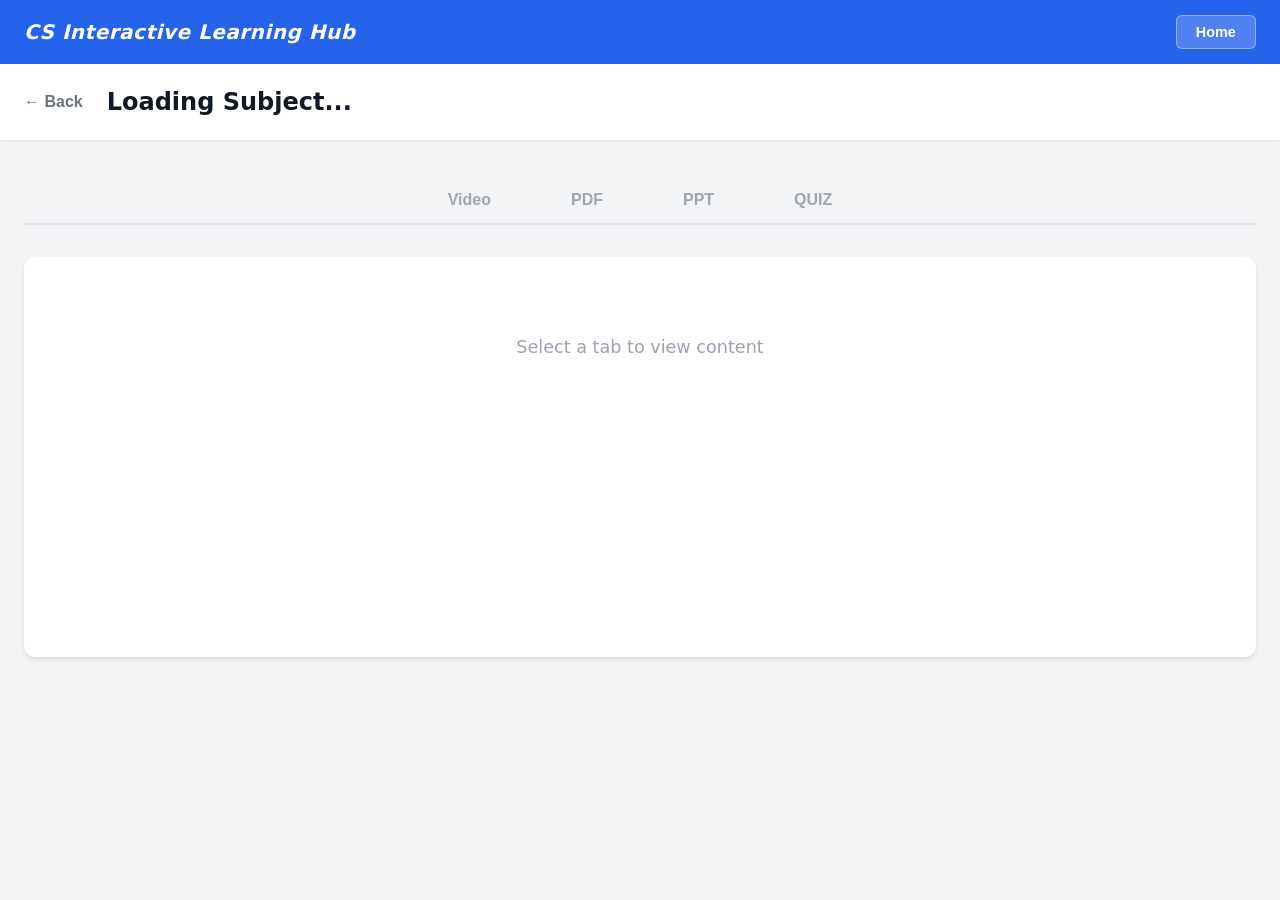
<file: WS101_Finals/frontend/Student/Subject.html>
<!DOCTYPE html>
<html lang="en">
<head>
    <meta charset="UTF-8">
    <meta name="viewport" content="width=device-width, initial-scale=1.0">
    <title>Subject Details</title>
    <link rel="stylesheet" href="css/Subject.css">
</head>
<body>

    <!-- Navbar (Same as Dashboard) -->
    <nav>
        <div class="max-w-7xl px-4 nav-content">
            <div class="brand-text">CS Interactive Learning Hub</div>
            <button onclick="window.location.href='index.html'" class="nav-btn">Home</button>
        </div>
    </nav>

    <!-- Sub Header -->
    <div class="sub-header">
        <div class="max-w-7xl px-4 flex items-center">
            <button onclick="history.back()" class="back-btn">← Back</button>
            <h1 id="subject-title" class="page-title">Loading Subject...</h1>
        </div>
    </div>

    <!-- Main Content -->
    <main class="max-w-7xl px-4">

        <!-- Tab Navigation -->
        <div class="tabs-container">
            <button class="tab-btn active" onclick="switchTab('video')" style="border-color: #ef4444;">Video</button>
            <button class="tab-btn" onclick="switchTab('pdf')" style="border-color: #f59e0b;">PDF</button>
            <button class="tab-btn" onclick="switchTab('ppt')" style="border-color: #22c55e;">PPT</button>
            <button class="tab-btn" onclick="switchTab('quiz')" style="border-color: #3b82f6;">QUIZ</button>
        </div>

        <!-- Content Viewer Area -->
        <div class="viewer-box">
            <div id="content-display">
                <!-- Content injected by JS -->
                <div class="placeholder">Select a tab to view content</div>
            </div>
        </div>

    </main>

    <script src="js/Subject.js"></script>
</body>
</html>
</file>
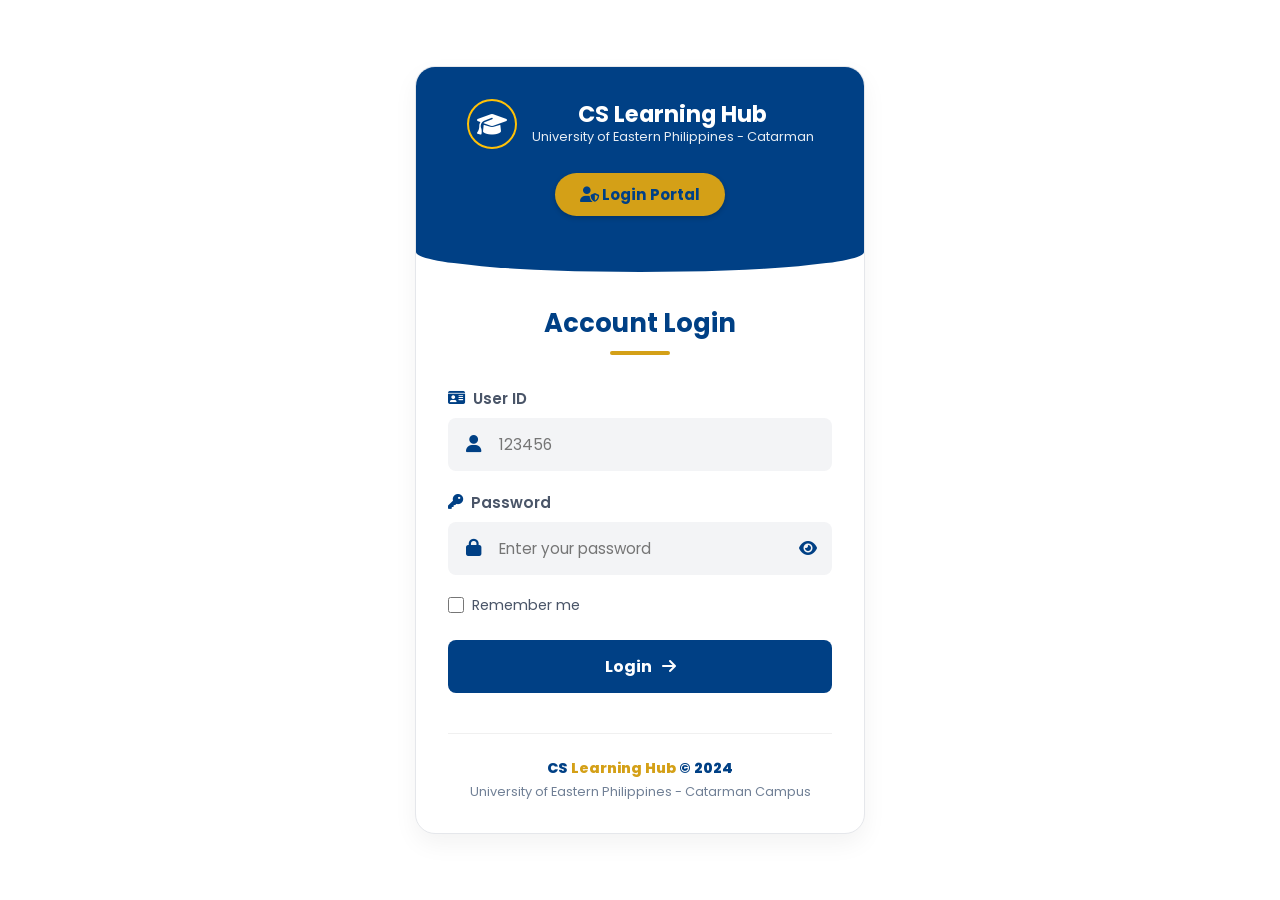
<file: WS101_Finals/frontend/Teaching_Staff/create-quiz.html>
<!DOCTYPE html>
<html lang="en">
<head>
    <meta charset="UTF-8">
    <title>Create Quiz</title>
    <link rel="stylesheet" href="css/dashboard.css">
    <link rel="stylesheet" href="https://cdnjs.cloudflare.com/ajax/libs/font-awesome/6.4.0/css/all.min.css">
</head>
<body>
<aside class="sidebar">
    <div class="profile-section" onclick="openProfileModal()" style="cursor: pointer;">
        <div class="profile-img" style="overflow: hidden; display: flex; align-items: center; justify-content: center;">
            <img id="sidebar-profile-img" src="" style="display: none; width: 100%; height: 100%; object-fit: cover;">
            <span id="sidebar-profile-placeholder">P</span>
        </div>
        <h3 id="sidebar-profile-name">Prof. Loading...</h3>
    </div>

    <nav class="nav-menu">
        <ul>
            <li class="nav-item">
                <a href="professor-dashboard.html" class="nav-link">
                    <div class="nav-content"><i class="fa-solid fa-table-columns"></i> <span>Dashboard</span></div>
                </a>
            </li>

            <li class="nav-item has-submenu">
                <a href="#" class="nav-link">
                    <div class="nav-content"><i class="fa-solid fa-person-chalkboard"></i> <span>Lesson</span></div>
                </a>
                <ul class="submenu">
                    <li><a href="view-lesson.html">View Lesson</a></li>
                    <li><a href="upload-lesson.html">Add Lesson</a></li>
                </ul>
            </li>

            <li class="nav-item has-submenu">
                <a href="#" class="nav-link">
                    <div class="nav-content"><i class="fa-solid fa-puzzle-piece"></i> <span>Quizzes</span></div>
                </a>
                <ul class="submenu">
                    <li><a href="quizzes.html">View Quizzes</a></li>
                    <li><a href="create-quiz.html">Add Quiz</a></li>
                </ul>
            </li>

            <li class="nav-item logout">
                <a href="#" class="nav-link" onclick="logout()">
                    <div class="nav-content"><i class="fa-solid fa-right-from-bracket"></i> <span>Logout</span></div>
                </a>
            </li>
        </ul>
    </nav>
</aside>

<main class="main-content">
    <div class="brand-title">CS Interactive Learning Hub</div>
    <div class="page-header"><h1>Create New Quiz</h1></div>

    <div class="form-wrapper">
        <form id="createQuizForm">
            <div class="input-group">
                <label>Select Subject</label>
                <select class="styled-input" id="subjectSelect" required>
                    <option value="">Loading subjects...</option>
                </select>
            </div>

            <div class="input-group">
                <label>Select Module</label>
                <select class="styled-input" id="moduleSelect" required>
                    <option value="">Select a Subject first</option>
                </select>
            </div>

            <div class="input-group">
                <label>Quiz Title</label>
                <input type="text" class="styled-input" id="quizTitle" placeholder="e.g., Midterm Exam" required>
            </div>

            <div class="input-group">
                <label>Quiz Link (Google Form / URL)</label>
                <input type="url" class="styled-input" id="quizLink" placeholder="https://docs.google.com/forms/..." required>
            </div>

            <button type="submit" class="btn-submit">Create & Post</button>
        </form>
    </div>
</main>

<script src="js/main.js"></script>
<script src="js/professor.js"></script>

</body>
</html>
</file>
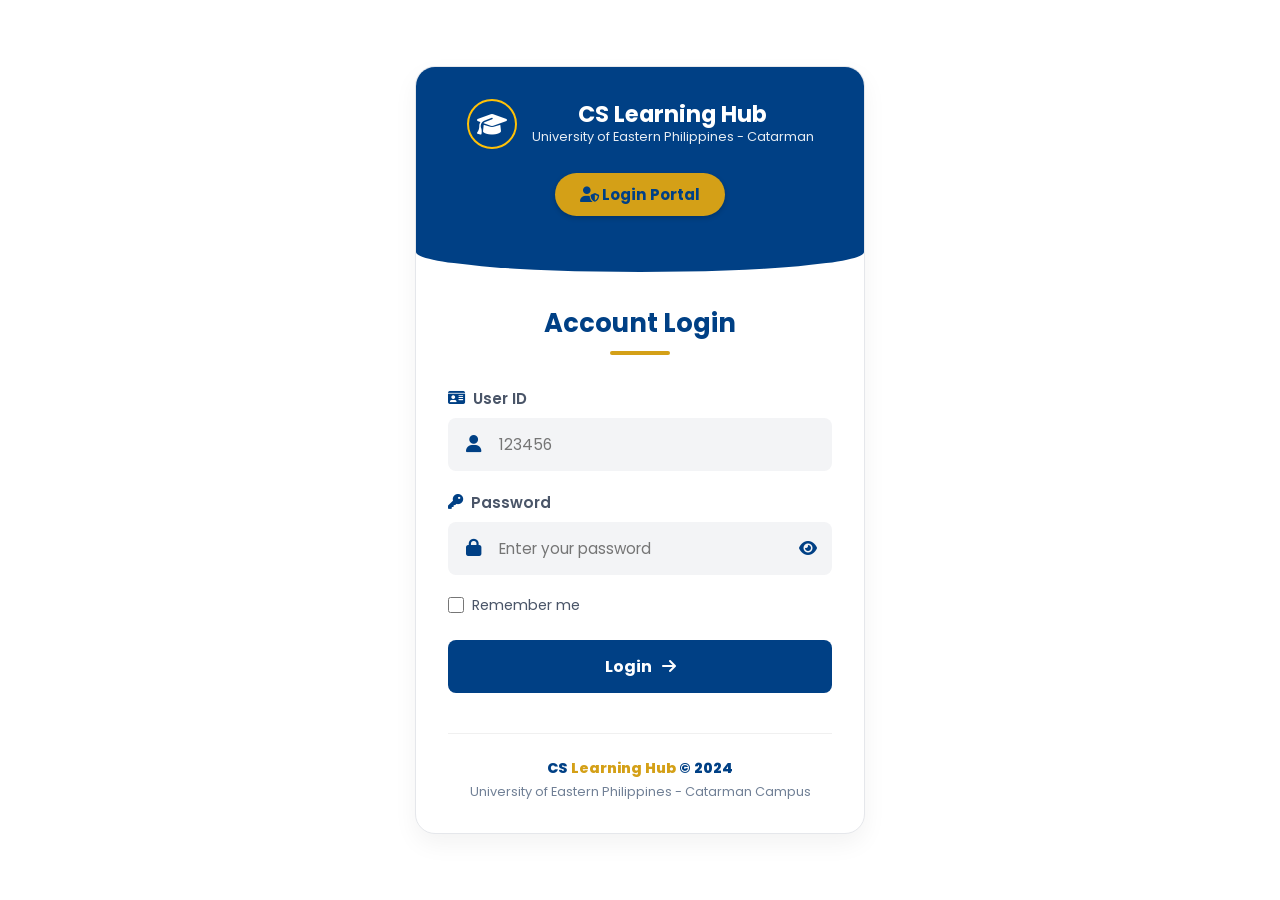
<file: WS101_Finals/frontend/Teaching_Staff/create-subject.html>
<!DOCTYPE html>
<html lang="en">
<head>
    <meta charset="UTF-8">
    <title>Add Subject</title>
    <link rel="stylesheet" href="css/dashboard.css">
    <link rel="stylesheet" href="https://cdnjs.cloudflare.com/ajax/libs/font-awesome/6.4.0/css/all.min.css">
</head>
<body>
<aside class="sidebar">
    <div class="profile-section" onclick="openProfileModal()" style="cursor: pointer;">
        <div class="profile-img" style="overflow: hidden; display: flex; align-items: center; justify-content: center;">
            <img id="sidebar-profile-img" src="" style="display: none; width: 100%; height: 100%; object-fit: cover;">
            <span id="sidebar-profile-placeholder">P</span>
        </div>
        <h3 id="sidebar-profile-name">Prof. Loading...</h3>
    </div>

    <nav class="nav-menu">
        <ul>
            <li class="nav-item">
                <a href="professor-dashboard.html" class="nav-link">
                    <div class="nav-content"><i class="fa-solid fa-table-columns"></i> <span>Dashboard</span></div>
                </a>
            </li>

            <li class="nav-item has-submenu">
                <a href="#" class="nav-link">
                    <div class="nav-content"><i class="fa-solid fa-person-chalkboard"></i> <span>Lesson</span></div>
                </a>
                <ul class="submenu">
                    <li><a href="view-lesson.html">View Lesson</a></li>
                    <li><a href="upload-lesson.html">Add Lesson</a></li>
                </ul>
            </li>

            <li class="nav-item has-submenu">
                <a href="#" class="nav-link">
                    <div class="nav-content"><i class="fa-solid fa-puzzle-piece"></i> <span>Quizzes</span></div>
                </a>
                <ul class="submenu">
                    <li><a href="quizzes.html">View Quizzes</a></li>
                    <li><a href="create-quiz.html">Add Quiz</a></li>
                </ul>
            </li>

            <li class="nav-item logout">
                <a href="#" class="nav-link" onclick="logout()">
                    <div class="nav-content"><i class="fa-solid fa-right-from-bracket"></i> <span>Logout</span></div>
                </a>
            </li>
        </ul>
    </nav>
</aside>
<main class="main-content">
    <div class="brand-title">CS Interactive Learning Hub</div>
    <div class="page-header"><h1>Add New Subject</h1></div>
    <div class="form-wrapper">
        <form>
            <div class="input-group">
                <label>Select Course</label>
                <select class="styled-input" id="courseSelect">
                    <option>Loading courses...</option>
                </select>
            </div>

            <div class="input-group">
                <label>Subject Code</label>
                <input type="text" class="styled-input" placeholder="e.g. CC103">
            </div>
            <div class="input-group">
                <label>Description</label>
                <input type="text" class="styled-input" placeholder="e.g. Data Structures">
            </div>
            <div class="input-group">
                <label>Year</label>
                <select class="styled-input">
                    <option value="1">1st Year</option>
                    <option value="2">2nd Year</option>
                    <option value="3">3rd Year</option>
                    <option value="4">4th Year</option>
                </select>
            </div>
            <button type="submit" class="btn-submit">Create Subject</button>
        </form>
    </div>
</main>
<script src="js/main.js"></script>
<script src="js/professor.js"></script>
</body>
</html>
</file>
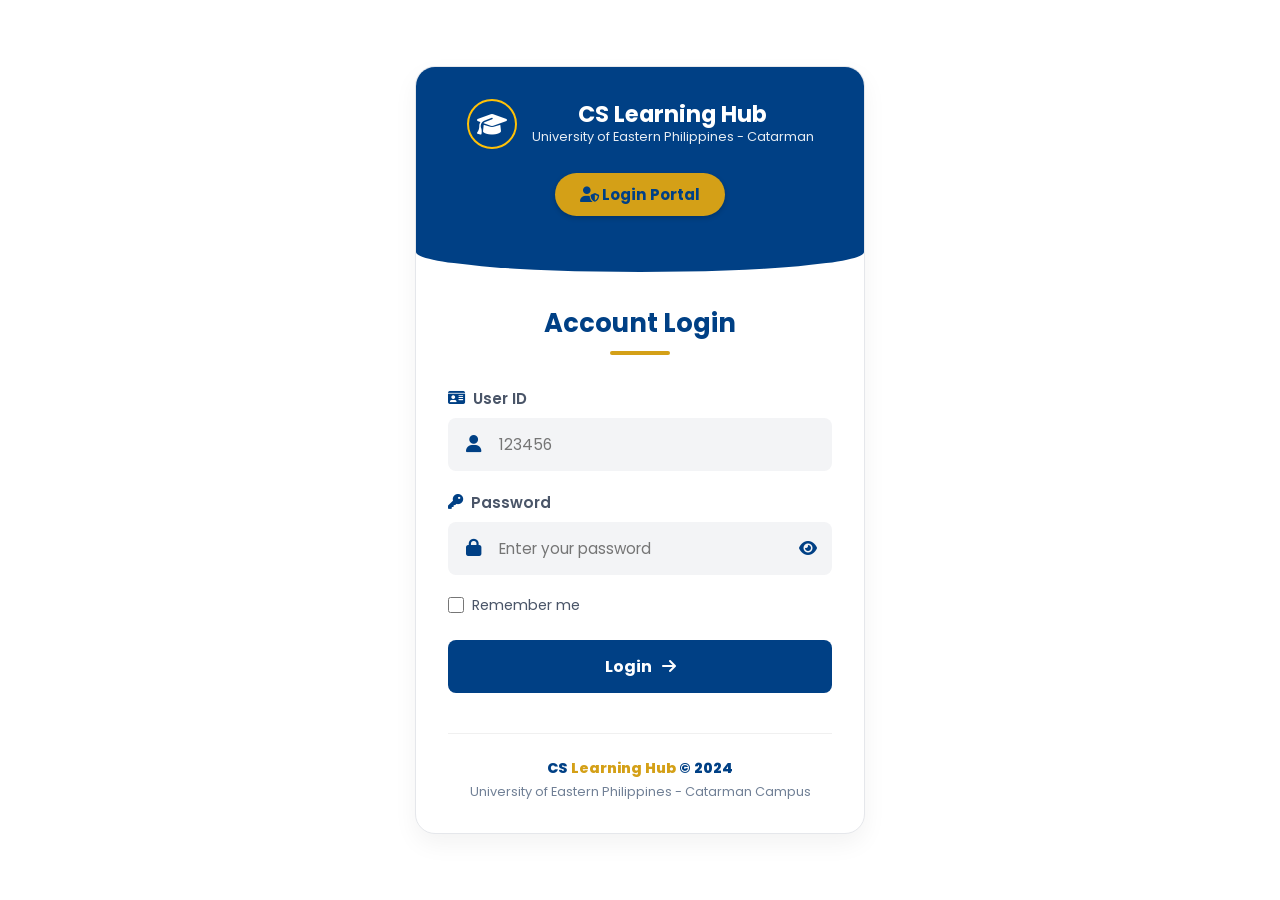
<file: WS101_Finals/frontend/Teaching_Staff/professor-dashboard.html>
<!DOCTYPE html>
<html lang="en">
<head>
    <meta charset="UTF-8">
    <meta name="viewport" content="width=device-width, initial-scale=1.0">
    <title>Professor Dashboard</title>
    <link rel="stylesheet" href="css/dashboard.css">
    <link rel="stylesheet" href="https://cdnjs.cloudflare.com/ajax/libs/font-awesome/6.4.0/css/all.min.css">
</head>
<body>

<aside class="sidebar">
    <div class="profile-section" onclick="openProfileModal()" style="cursor: pointer;">
        <div class="profile-img" style="overflow: hidden; display: flex; align-items: center; justify-content: center;">
            <img id="sidebar-profile-img" src="" style="display: none; width: 100%; height: 100%; object-fit: cover;">
            <span id="sidebar-profile-placeholder">P</span>
        </div>
        <h3 id="sidebar-profile-name">Prof. Loading...</h3>
    </div>

    <nav class="nav-menu">
        <ul>
            <li class="nav-item active">
                <a href="professor-dashboard.html" class="nav-link">
                    <div class="nav-content"><i class="fa-solid fa-table-columns"></i> <span>Dashboard</span></div>
                </a>
            </li>

            <li class="nav-item has-submenu">
                <a href="#" class="nav-link">
                    <div class="nav-content"><i class="fa-solid fa-person-chalkboard"></i> <span>Lesson</span></div>
                </a>
                <ul class="submenu">
                    <li><a href="view-lesson.html">View Lesson</a></li>
                    <li><a href="upload-lesson.html">Add Lesson</a></li>
                </ul>
            </li>

            <li class="nav-item has-submenu">
                <a href="#" class="nav-link">
                    <div class="nav-content"><i class="fa-solid fa-puzzle-piece"></i> <span>Quizzes</span></div>
                </a>
                <ul class="submenu">
                    <li><a href="quizzes.html">View Quizzes</a></li>
                    <li><a href="create-quiz.html">Add Quiz</a></li>
                </ul>
            </li>

            <li class="nav-item logout">
                <a href="#" class="nav-link" onclick="logout()">
                    <div class="nav-content"><i class="fa-solid fa-right-from-bracket"></i> <span>Logout</span></div>
                </a>
            </li>
        </ul>
    </nav>
</aside>

<main class="main-content">
    <div class="brand-title">CS Interactive Learning Hub</div>

    <div class="page-header">
        <h3>DASHBOARD</h3>
        <h1>Overview</h1>
    </div>

    <div class="cards-grid">
        <div class="info-card">
            <div class="icon-circle blue-bg"><i class="fa-solid fa-user-group"></i></div>
            <div class="card-text">
                <h2 id="totalStudents">0</h2> <p>Total Students</p>
            </div>
        </div>

        <div class="info-card">
            <div class="icon-circle green-bg"><i class="fa-solid fa-book"></i></div>
            <div class="card-text">
                <h2 id="activeSubjects">0</h2> <p>Active Subjects</p>
            </div>
        </div>

        <div class="info-card">
            <div class="icon-circle yellow-bg"><i class="fa-solid fa-file-video"></i></div>
            <div class="card-text">
                <h2 id="totalLessons">0</h2> <p>Total Lessons</p>
            </div>
        </div>
    </div>
</main>

<div id="profileModal" class="modal-overlay" style="display: none; position: fixed; inset: 0; background: rgba(0,0,0,0.5); z-index: 2000; align-items: center; justify-content: center;">
    <div style="background: white; padding: 2rem; border-radius: 12px; width: 90%; max-width: 400px; box-shadow: 0 20px 25px -5px rgba(0,0,0,0.1);">
        <h2 style="margin-bottom: 1.5rem; font-size: 1.5rem; font-weight: 800; color: #111827;">Edit Profile</h2>

        <div style="display: flex; flex-direction: column; align-items: center; margin-bottom: 1.5rem;">
            <div style="width: 80px; height: 80px; border-radius: 50%; overflow: hidden; background: #f3f4f6; margin-bottom: 10px; border: 2px solid #e5e7eb;">
                <img id="modal-profile-img" src="" style="width: 100%; height: 100%; object-fit: cover; display: none;">
                <div id="modal-profile-placeholder" style="width: 100%; height: 100%; display: flex; align-items: center; justify-content: center; color: #9ca3af; font-size: 2rem;">📷</div>
            </div>
            <input type="file" id="profile-upload" accept="image/*" style="display: none;" onchange="handleImagePreview(this)">
            <button onclick="document.getElementById('profile-upload').click()" style="font-size: 0.85rem; color: #2563eb; background: none; border: none; cursor: pointer; font-weight: 600;">Change Photo</button>
        </div>

        <div style="margin-bottom: 1rem;">
            <label style="display: block; font-weight: 600; color: #4b5563; margin-bottom: 0.5rem;">Username</label>
            <input type="text" id="profile-username" style="width: 100%; padding: 0.75rem; border: 1px solid #e5e7eb; border-radius: 6px; color: #1f2937;">
        </div>

        <div style="margin-bottom: 1.5rem;">
            <label style="display: block; font-weight: 600; color: #4b5563; margin-bottom: 0.5rem;">New Password</label>
            <input type="password" id="profile-password" placeholder="Leave empty to keep current" style="width: 100%; padding: 0.75rem; border: 1px solid #e5e7eb; border-radius: 6px;">
        </div>

        <div style="display: flex; gap: 1rem; justify-content: flex-end;">
            <button onclick="document.getElementById('profileModal').style.display='none'" style="padding: 0.75rem 1.5rem; background: #ef4444; color: white; border: none; border-radius: 6px; font-weight: 600; cursor: pointer;">Cancel</button>
            <button onclick="saveProfileChanges()" style="padding: 0.75rem 1.5rem; background: #2563eb; color: white; border: none; border-radius: 6px; font-weight: 600; cursor: pointer;">Save Changes</button>
        </div>
    </div>
</div>
<script src="js/main.js"></script>
<script src="js/professor.js"></script>

</body>
</html>
</file>
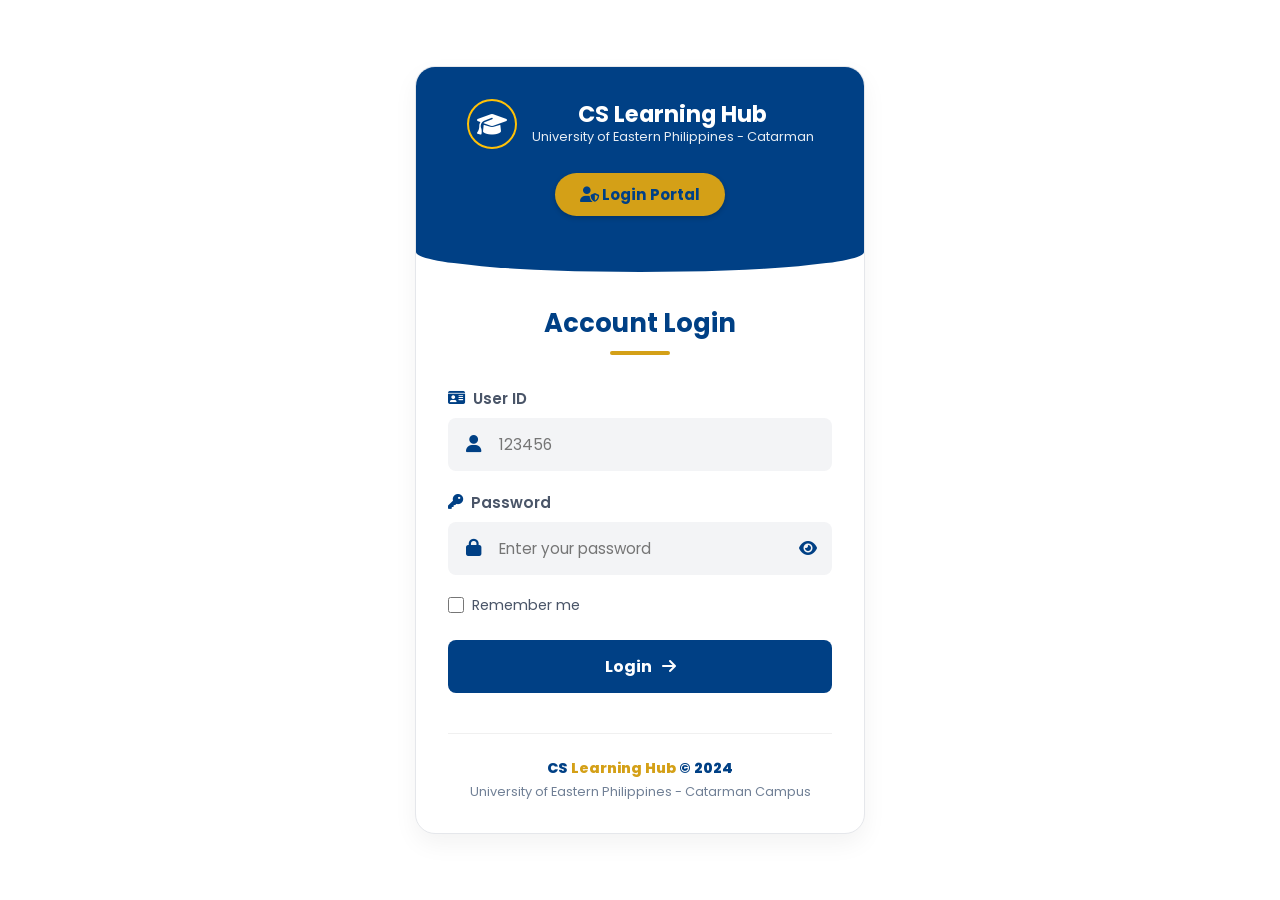
<file: WS101_Finals/frontend/Teaching_Staff/quizzes.html>
<!DOCTYPE html>
<html lang="en">
<head>
    <meta charset="UTF-8">
    <title>View Quizzes</title>
    <link rel="stylesheet" href="css/dashboard.css">
    <link rel="stylesheet" href="https://cdnjs.cloudflare.com/ajax/libs/font-awesome/6.4.0/css/all.min.css">
</head>
<body>
<aside class="sidebar">
    <div class="profile-section" onclick="openProfileModal()" style="cursor: pointer;">
        <div class="profile-img" style="overflow: hidden; display: flex; align-items: center; justify-content: center;">
            <img id="sidebar-profile-img" src="" style="display: none; width: 100%; height: 100%; object-fit: cover;">
            <span id="sidebar-profile-placeholder">P</span>
        </div>
        <h3 id="sidebar-profile-name">Prof. Loading...</h3>
    </div>

    <nav class="nav-menu">
        <ul>
            <li class="nav-item">
                <a href="professor-dashboard.html" class="nav-link">
                    <div class="nav-content"><i class="fa-solid fa-table-columns"></i> <span>Dashboard</span></div>
                </a>
            </li>

            <li class="nav-item has-submenu">
                <a href="#" class="nav-link">
                    <div class="nav-content"><i class="fa-solid fa-person-chalkboard"></i> <span>Lesson</span></div>
                </a>
                <ul class="submenu">
                    <li><a href="view-lesson.html">View Lesson</a></li>
                    <li><a href="upload-lesson.html">Add Lesson</a></li>
                </ul>
            </li>

            <li class="nav-item has-submenu">
                <a href="#" class="nav-link">
                    <div class="nav-content"><i class="fa-solid fa-puzzle-piece"></i> <span>Quizzes</span></div>
                </a>
                <ul class="submenu">
                    <li><a href="quizzes.html">View Quizzes</a></li>
                    <li><a href="create-quiz.html">Add Quiz</a></li>
                </ul>
            </li>

            <li class="nav-item logout">
                <a href="#" class="nav-link" onclick="logout()">
                    <div class="nav-content"><i class="fa-solid fa-right-from-bracket"></i> <span>Logout</span></div>
                </a>
            </li>
        </ul>
    </nav>
</aside>


<main class="main-content">
    <div class="brand-title">CS Interactive Learning Hub</div>
    <div class="page-header"><h1>Quiz Management</h1></div>
    <div class="content-card">
        <div class="action-bar">
            <a href="create-quiz.html" class="btn-primary"><i class="fa-solid fa-plus"></i> Create Quiz</a>
            <input type="text" class="search-input" placeholder="Search..." onkeyup="searchTable('quizTable')">
        </div>
        <table class="table-container" id="quizTable">
            <thead>
            <tr>
                <th>Title</th>
                <th>Course</th>
                <th>Date</th>
                <th>Actions</th>
            </tr>
            </thead>
            <tbody>
            <tr>
                <td>Module 1</td>
                <td>CC102</td>
                <td>10-12-2024</td>
                <td class="action-icons">
                    <i class="fa-solid fa-pen-to-square"></i>
                    <i class="fa-solid fa-trash"></i>
                </td>
            </tr>
            </tbody>
        </table>
    </div>
</main>
<script src="js/main.js"></script>
<script src="js/professor.js"></script>

</body>
</html>
</file>
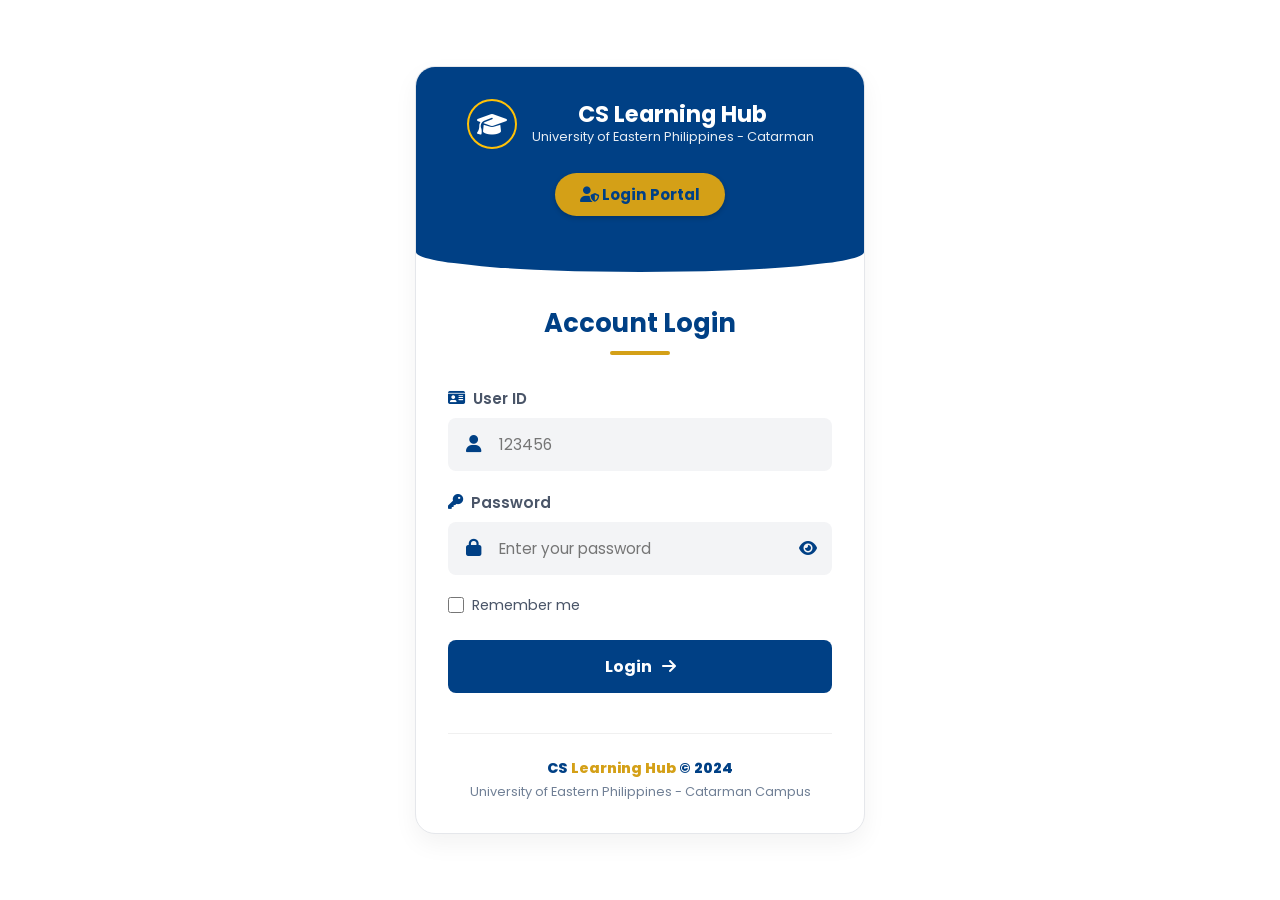
<file: WS101_Finals/frontend/Teaching_Staff/upload-lesson.html>
<!DOCTYPE html>
<html lang="en">
<head>
    <meta charset="UTF-8">
    <title>Upload Lesson</title>
    <link rel="stylesheet" href="css/dashboard.css">
    <link rel="stylesheet" href="https://cdnjs.cloudflare.com/ajax/libs/font-awesome/6.4.0/css/all.min.css">
</head>
<body>
<aside class="sidebar">
    <div class="profile-section" onclick="openProfileModal()" style="cursor: pointer;">
        <div class="profile-img" style="overflow: hidden; display: flex; align-items: center; justify-content: center;">
            <img id="sidebar-profile-img" src="" style="display: none; width: 100%; height: 100%; object-fit: cover;">
            <span id="sidebar-profile-placeholder">P</span>
        </div>
        <h3 id="sidebar-profile-name">Prof. Loading...</h3>
    </div>

    <nav class="nav-menu">
        <ul>
            <li class="nav-item">
                <a href="professor-dashboard.html" class="nav-link">
                    <div class="nav-content"><i class="fa-solid fa-table-columns"></i> <span>Dashboard</span></div>
                </a>
            </li>

            <li class="nav-item has-submenu">
                <a href="#" class="nav-link">
                    <div class="nav-content"><i class="fa-solid fa-person-chalkboard"></i> <span>Lesson</span></div>
                </a>
                <ul class="submenu">
                    <li><a href="view-lesson.html">View Lesson</a></li>
                    <li><a href="upload-lesson.html">Add Lesson</a></li>
                </ul>
            </li>

            <li class="nav-item has-submenu">
                <a href="#" class="nav-link">
                    <div class="nav-content"><i class="fa-solid fa-puzzle-piece"></i> <span>Quizzes</span></div>
                </a>
                <ul class="submenu">
                    <li><a href="quizzes.html">View Quizzes</a></li>
                    <li><a href="create-quiz.html">Add Quiz</a></li>
                </ul>
            </li>

            <li class="nav-item logout">
                <a href="#" class="nav-link" onclick="logout()">
                    <div class="nav-content"><i class="fa-solid fa-right-from-bracket"></i> <span>Logout</span></div>
                </a>
            </li>
        </ul>
    </nav>
</aside>

<main class="main-content">
    <div class="brand-title">CS Interactive Learning Hub</div>
    <div class="page-header"><h1>Upload New Lesson</h1></div>

    <div class="form-wrapper">
        <form id="uploadForm">

            <div class="input-group">
                <label>Select Subject</label>
                <select class="styled-input" id="subjectSelect" required>
                    <option value="">Loading subjects...</option>
                </select>
            </div>

            <div class="input-group">
                <label>Select Module</label>
                <div style="display: flex; gap: 10px;">
                    <select class="styled-input" id="moduleSelect" style="flex: 1;">
                        <option value="">Select a Subject first</option>
                    </select>

                    <button type="button" id="toggleModuleBtn" class="btn-primary" style="white-space: nowrap;">
                        <i class="fa-solid fa-plus"></i> New
                    </button>

                    <button type="button" onclick="openModuleModalFromUpload()" class="btn-primary" style="background-color: #6B7280; white-space: nowrap;" title="Manage Modules">
                        <i class="fa-solid fa-gear"></i>
                    </button>
                </div>
            </div>

            <div id="newModuleFields" style="display:none; background:#f9fafb; padding:15px; border-radius:8px; margin-bottom:15px; border:1px solid #e5e7eb;">
                <h4 style="margin-bottom:10px; font-size:12px; color:#666; text-transform:uppercase; font-weight:700;">Creating New Module</h4>
                <div class="input-group">
                    <label>Module Number</label>
                    <input type="number" class="styled-input" id="newModNum" placeholder="e.g. 1">
                </div>
                <div class="input-group">
                    <label>Module Title</label>
                    <input type="text" class="styled-input" id="newModTitle" placeholder="e.g. Introduction">
                </div>
            </div>

            <div class="input-group">
                <label>Lesson Title</label>
                <input type="text" class="styled-input" id="lessonTitle" required>
            </div>

            <div class="input-group">
                <label>File</label>
                <div class="dashed-upload" id="dropArea">
                    <i class="fa-solid fa-file-import upload-icon"></i>
                    <div class="upload-text"><h3>Click or Drag to Browse</h3></div>
                    <input type="file" id="fileInput" hidden required>
                </div>
                <div id="fileNameDisplay" style="margin-top: 10px; font-size: 0.9rem; color: #2563EB;"></div>
            </div>

            <button type="submit" class="btn-submit">Upload Lesson</button>
        </form>
    </div>
</main>

<div id="moduleModal" class="modal-overlay" style="display: none; position: fixed; inset: 0; background: rgba(0,0,0,0.5); z-index: 2000; align-items: center; justify-content: center;">
    <div style="background: white; padding: 25px; border-radius: 12px; width: 450px; box-shadow: 0 10px 25px rgba(0,0,0,0.1);">
        <div style="display: flex; justify-content: space-between; align-items: center; margin-bottom: 15px;">
            <h3 style="margin: 0; font-size: 1.25rem; font-weight: 700; color: #111;">Manage Modules</h3>
            <button onclick="closeModuleModal()" style="background: none; border: none; font-size: 1.5rem; cursor: pointer; color: #999;">&times;</button>
        </div>

        <p id="modalSubjectTitle" style="color: #666; font-size: 0.9rem; margin-bottom: 15px; font-weight: 500;"></p>

        <div style="max-height: 250px; overflow-y: auto; border: 1px solid #eee; border-radius: 8px; margin-bottom: 20px;">
            <table style="width: 100%; border-collapse: collapse;">
                <tbody id="moduleListBody">
                </tbody>
            </table>
        </div>

        <div style="text-align: right;">
            <button type="button" onclick="closeModuleModal()" style="padding: 8px 16px; background: #eee; color: #333; border: none; border-radius: 6px; cursor: pointer; font-weight: 500;">Close</button>
        </div>
    </div>
</div>

<div id="profileModal" class="modal-overlay" style="display: none; position: fixed; inset: 0; background: rgba(0,0,0,0.5); z-index: 2000; align-items: center; justify-content: center;">
    <div style="background: white; padding: 2rem; border-radius: 12px; width: 90%; max-width: 400px;">
        <h2 style="margin-bottom: 1rem;">Edit Profile</h2>
        <div style="margin-bottom: 1rem;">
            <label style="display:block; margin-bottom:0.5rem;">Username</label>
            <input type="text" id="profile-username" class="styled-input">
        </div>
        <div style="margin-bottom: 1rem;">
            <label style="display:block; margin-bottom:0.5rem;">New Password</label>
            <input type="password" id="profile-password" class="styled-input">
        </div>
        <div style="display: flex; gap: 1rem; justify-content: flex-end;">
            <button onclick="document.getElementById('profileModal').style.display='none'" style="padding: 0.5rem 1rem; cursor:pointer;">Cancel</button>
            <button onclick="saveProfileChanges()" class="btn-primary">Save</button>
        </div>
    </div>
</div>

<script src="js/main.js"></script>
<script src="js/professor.js"></script>

<script>
    const fileInput = document.getElementById('fileInput');
    const dropArea = document.getElementById('dropArea');
    const nameDisplay = document.getElementById('fileNameDisplay');
    if(dropArea){
        dropArea.addEventListener('click', () => fileInput.click());
        fileInput.addEventListener('change', () => {
            if(fileInput.files.length > 0) {
                nameDisplay.textContent = "Selected: " + fileInput.files[0].name;
            }
        });
    }
</script>

</body>
</html>
</file>
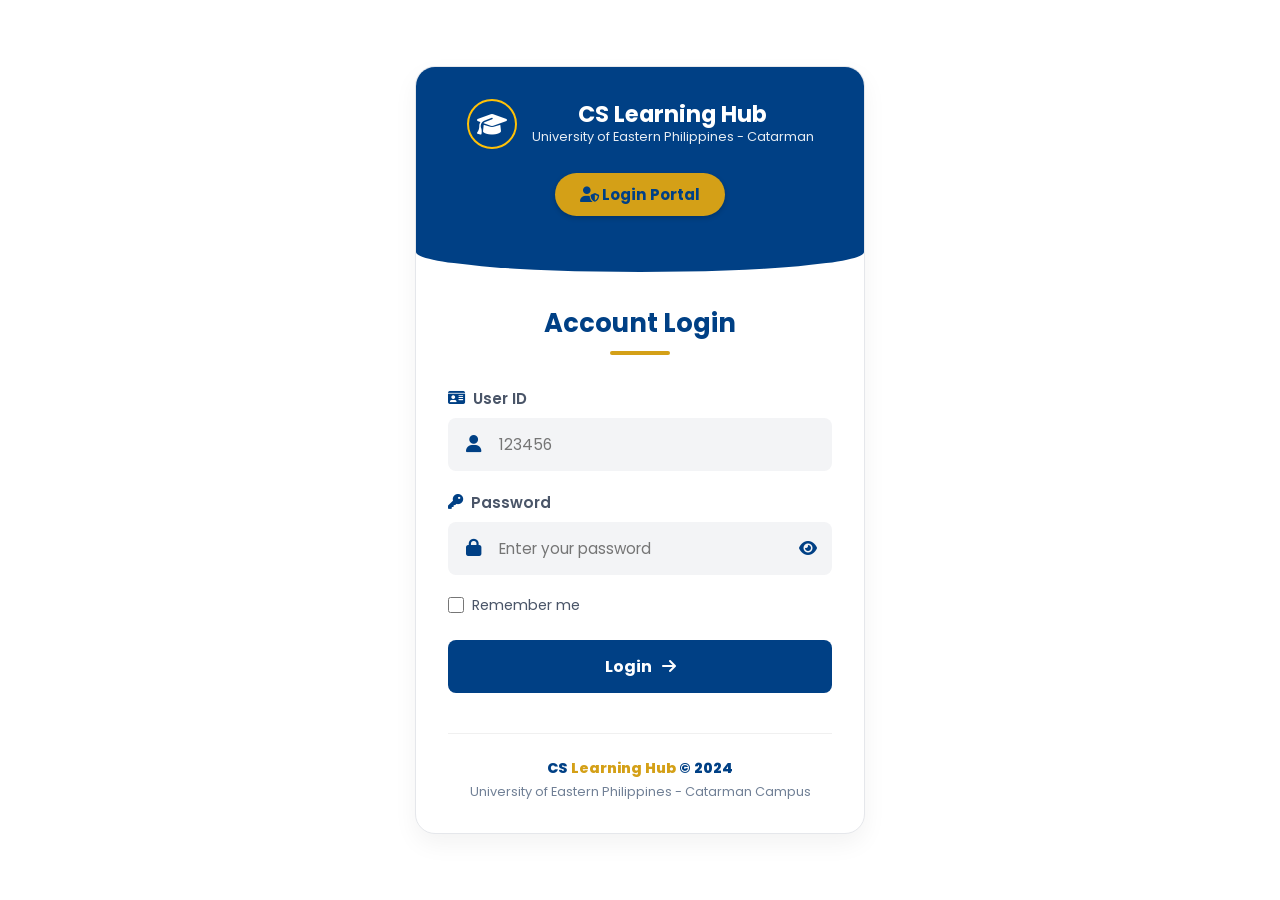
<file: WS101_Finals/frontend/Teaching_Staff/view-lesson.html>
<!DOCTYPE html>
<html lang="en">
<head>
    <meta charset="UTF-8">
    <title>View Lesson</title>
    <link rel="stylesheet" href="css/dashboard.css">
    <link rel="stylesheet" href="https://cdnjs.cloudflare.com/ajax/libs/font-awesome/6.4.0/css/all.min.css">
</head>
<body>
<aside class="sidebar">
    <div class="profile-section" onclick="openProfileModal()" style="cursor: pointer;">
        <div class="profile-img" style="overflow: hidden; display: flex; align-items: center; justify-content: center;">
            <img id="sidebar-profile-img" src="" style="display: none; width: 100%; height: 100%; object-fit: cover;">
            <span id="sidebar-profile-placeholder">P</span>
        </div>
        <h3 id="sidebar-profile-name">Prof. Loading...</h3>
    </div>

    <nav class="nav-menu">
        <ul>
            <li class="nav-item">
                <a href="professor-dashboard.html" class="nav-link">
                    <div class="nav-content"><i class="fa-solid fa-table-columns"></i> <span>Dashboard</span></div>
                </a>
            </li>

            <li class="nav-item has-submenu">
                <a href="#" class="nav-link">
                    <div class="nav-content"><i class="fa-solid fa-person-chalkboard"></i> <span>Lesson</span></div>
                </a>
                <ul class="submenu">
                    <li><a href="view-lesson.html">View Lesson</a></li>
                    <li><a href="upload-lesson.html">Add Lesson</a></li>
                </ul>
            </li>

            <li class="nav-item has-submenu">
                <a href="#" class="nav-link">
                    <div class="nav-content"><i class="fa-solid fa-puzzle-piece"></i> <span>Quizzes</span></div>
                </a>
                <ul class="submenu">
                    <li><a href="quizzes.html">View Quizzes</a></li>
                    <li><a href="create-quiz.html">Add Quiz</a></li>
                </ul>
            </li>

            <li class="nav-item logout">
                <a href="#" class="nav-link" onclick="logout()">
                    <div class="nav-content"><i class="fa-solid fa-right-from-bracket"></i> <span>Logout</span></div>
                </a>
            </li>
        </ul>
    </nav>
</aside>
<main class="main-content">
    <div class="brand-title">CS Interactive Learning Hub</div>
    <div class="page-header"><h1>Lesson Management</h1></div>
    <div class="content-card">
        <div class="action-bar">
            <a href="upload-lesson.html" class="btn-primary"><i class="fa-solid fa-plus"></i> Add</a>
            <input type="text" class="search-input" placeholder="Search lessons..." onkeyup="searchTable('lessonTable')">
        </div>
        <table class="table-container" id="lessonTable">
            <thead>
            <tr>
                <th>Title</th>
                <th>Course</th>
                <th>Year</th>
                <th>Date</th>
                <th>Actions</th>
            </tr>
            </thead>
            <tbody>
            <tr>
                <td>Module 1</td>
                <td>CC102</td>
                <td>1st Year</td>
                <td>10-06-2024</td>
                <td class="action-icons">
                    <i class="fa-solid fa-pen-to-square"></i>
                    <i class="fa-solid fa-trash"></i>
                </td>
            </tr>
            </tbody>
        </table>
    </div>
</main>
<script src="js/main.js"></script>
<script src="js/professor.js"></script>

</body>
</html>
</file>
<file: WS101_Finals/frontend/Student/css/home.css>
/* home.css updates */
html {
    scroll-behavior: smooth; /* Makes the jump to "About Us" smooth */
}

body {
    font-family: system-ui, -apple-system, sans-serif;
    background-color: #050505;
    color: white;
    overflow-x: hidden; /* Keep horizontal hidden */
    min-height: 100vh;  /* Allow the page to grow taller than the screen */
    overflow-y: auto;   /* ENABLE VERTICAL SCROLLING */
    display: flex;
    flex-direction: column;
}

/* --- LAYOUT UTILITIES --- */
.w-full { width: 100%; }
.max-w-7xl { max-width: 1280px; margin: 0 auto; }
.px-6 { padding-left: 1.5rem; padding-right: 1.5rem; }
.flex { display: flex; }
.justify-between { justify-content: space-between; }
.items-center { align-items: center; }
.space-x-3 > * + * { margin-left: 0.75rem; }

/* --- NAVBAR --- */
nav { position: absolute; top: 0; width: 100%; z-index: 50; padding-top: 1.5rem; padding-bottom: 1.5rem; }
.logo-circle { width: 2.5rem; height: 2.5rem; background: #3b82f6; border-radius: 50%; display: flex; align-items: center; justify-content: center; }
.logo-text { font-weight: 700; font-size: 1.25rem; font-style: italic; }
.nav-links { display: flex; gap: 2.5rem; }
.nav-link {
    text-decoration: none; color: #d1d5db; text-transform: uppercase;
    font-size: 0.875rem; font-weight: 700; letter-spacing: 0.1em;
    position: relative; transition: color 0.3s;
}
.nav-link:hover, .nav-link.active { color: white; }
.nav-link::after {
    content: ''; position: absolute; width: 0; height: 2px; bottom: -5px; left: 0;
    background-color: white; transition: width 0.3s;
}
.nav-link:hover::after { width: 100%; }

/* --- HERO SECTION --- */
main { flex-grow: 1; display: flex; align-items: center; position: relative; z-index: 10; }
.grid-layout { display: grid; grid-template-columns: 1fr 1fr; gap: 3rem; width: 100%; align-items: center; }
@media (max-width: 768px) { .grid-layout { grid-template-columns: 1fr; text-align: center; } }

.hero-title {
    font-size: 3.5rem; line-height: 1.1; font-weight: 900; font-style: italic;
    text-transform: uppercase; margin-bottom: 1.5rem;
    background: linear-gradient(to right, #fff, #9ca3af);
    -webkit-background-clip: text; -webkit-text-fill-color: transparent;
}
.hero-desc {
    color: #d1d5db; line-height: 1.6; border-left: 4px solid #3b82f6;
    padding-left: 1rem; max-width: 32rem; margin-bottom: 2rem;
}

.btn-primary {
    background-color: #1e40af; color: white; font-weight: 700;
    padding: 0.75rem 2rem; border-radius: 4px; border: 1px solid #60a5fa;
    cursor: pointer; display: inline-flex; align-items: center; gap: 0.5rem;
    transition: transform 0.2s;
}
.btn-primary:hover { transform: scale(1.05); background-color: #1d4ed8; }

/* --- 3D CAROUSEL --- */
.card-perspective { perspective: 1000px; height: 400px; display: flex; justify-content: center; align-items: center; position: relative; }
.card-container { position: relative; width: 100%; height: 100%; display: flex; justify-content: center; align-items: center; }

.course-card {
    position: absolute; width: 280px; height: 280px; border-radius: 20px;
    background-size: cover; background-position: center;
    box-shadow: 0 20px 50px rgba(0,0,0,0.5);
    transition: all 0.6s cubic-bezier(0.25, 0.8, 0.25, 1);
    opacity: 0.6; transform: translateX(100px) scale(0.8) rotateY(-20deg);
    z-index: 10; cursor: pointer; border: 2px solid rgba(255,255,255,0.1);
}
.course-card.active {
    opacity: 1; transform: translateX(0) scale(1.1) rotateY(0); z-index: 20;
    box-shadow: 0 0 30px rgba(59, 130, 246, 0.6); border: 2px solid rgba(255,255,255,0.8);
}
.course-card.prev { transform: translateX(-220px) scale(0.8) rotateY(20deg); opacity: 0.4; filter: blur(2px); z-index: 5; }
.course-card.next { transform: translateX(220px) scale(0.8) rotateY(-20deg); opacity: 0.4; filter: blur(2px); z-index: 5; }
.course-card.hidden-card { opacity: 0; transform: scale(0); pointer-events: none; }

.carousel-controls { position: absolute; bottom: -2rem; display: flex; gap: 1rem; }

/* --- BACKGROUNDS --- */
#bg-container { position: fixed; inset: 0; z-index: -1; }
.bg-slide { position: absolute; inset: 0; background-size: cover; background-position: center; opacity: 0; transition: opacity 1s; }
.bg-slide.active { opacity: 0.4; }
.bg-overlay { position: absolute; inset: 0; background: linear-gradient(to right, rgba(0,0,0,0.9), rgba(0,0,0,0.4)); }

/* --- ICONS --- */
svg { fill: currentColor; }
.icon-sm { width: 1.5rem; height: 1.5rem; }
.icon-xs { width: 1.2rem; height: 1.2rem; }
.control-btn { background: transparent; border: 1px solid #fff; color: #fff; border-radius: 50%; padding: 0.5rem; cursor: pointer; }
.control-btn:hover { background: white; color: black; }
.control-btn svg { width: 1.5rem; height: 1.5rem; }

/* Animations */
.fade-in { transition: opacity 0.3s, transform 0.3s; }

/* =========================================
   RESPONSIVE QUERIES (Add to bottom of home.css)
   ========================================= */

@media (max-width: 900px) {
    .grid-layout {
        grid-template-columns: 1fr; /* Stack Text and Carousel */
        text-align: center;
        gap: 2rem;
    }

    .hero-desc {
        margin: 0 auto 2rem auto; /* Center description */
        border-left: none;
        border-bottom: 3px solid #3b82f6; /* Move accent line to bottom */
        padding-left: 0;
        padding-bottom: 1rem;
    }

    /* Adjust Carousel Height */
    .card-perspective {
        height: 350px;
    }
}

@media (max-width: 600px) {
    /* Navbar: Hide links or stack them */
    .nav-links {
        display: none; /* Simple fix: Hide links on super small screens (or add hamburger menu JS) */
    }

    .hero-title {
        font-size: 2.5rem; /* Smaller Title */
    }

    /* Flatten the 3D Carousel for Mobile */
    .card-perspective {
        perspective: none; /* Remove 3D depth */
    }

    .course-card {
        width: 240px;
        height: 320px;
        /* Remove 3D Transforms */
        transform: scale(0.9) !important;
        opacity: 0;
    }

    .course-card.active {
        opacity: 1;
        transform: scale(1) !important;
        left: 50%;
        margin-left: -120px; /* Center manually */
    }

    /* Hide Side Cards completely on mobile to prevent overflow */
    .course-card.prev, .course-card.next {
        opacity: 0;
    }

    /* About Section */
    .about-grid {
        grid-template-columns: 1fr;
    }
}

/* =========================================
   RESPONSIVE DESIGN (Add to bottom of home.css)
   ========================================= */

/* TABLETS (Portrait) & MOBILE */
@media (max-width: 1024px) {
    .grid-layout {
        grid-template-columns: 1fr; /* Stack text on top of carousel */
        gap: 3rem;
        text-align: center;
        padding-top: 6rem; /* Make space for navbar */
    }

    .hero-desc {
        margin: 0 auto 2rem auto; /* Center the description */
        border-left: none;
        border-bottom: 4px solid #3b82f6; /* Move accent line to bottom */
        padding-left: 0;
        padding-bottom: 1rem;
    }

    /* Adjust Carousel Position */
    .card-perspective {
        height: 350px;
        margin-bottom: 2rem;
    }
}

/* MOBILE PHONES */
@media (max-width: 600px) {
    .hero-title {
        font-size: 2.5rem; /* Smaller Title */
    }

    /* Navbar: Hide links on small screens to prevent overlap */
    .nav-links {
        display: none;
    }

    /* Flatten the 3D Carousel for easier mobile use */
    .card-perspective {
        perspective: none; /* Remove 3D depth */
    }

    .course-card {
        width: 260px;
        height: 300px;
        /* Disable complex 3D transforms */
        transform: scale(0.9) !important;
        opacity: 0;
        left: 50%;
        margin-left: -130px; /* Center manually */
    }

    .course-card.active {
        opacity: 1;
        transform: scale(1) !important;
        z-index: 20;
    }

    /* Hide the side cards on mobile to avoid screen overflow */
    .course-card.prev, .course-card.next {
        opacity: 0;
        pointer-events: none;
    }

    /* Adjust controls */
    .carousel-controls {
        bottom: -1rem;
    }

    /* About Section */
    .about-grid {
        grid-template-columns: 1fr;
        gap: 2rem;
    }
}
</file>
<file: WS101_Finals/backend/backend/src/main/resources/static/Student/css/home.css>
/* home.css updates */
html {
    scroll-behavior: smooth; /* Makes the jump to "About Us" smooth */
}

body {
    font-family: system-ui, -apple-system, sans-serif;
    background-color: #050505;
    color: white;
    overflow-x: hidden; /* Keep horizontal hidden */
    min-height: 100vh;  /* Allow the page to grow taller than the screen */
    overflow-y: auto;   /* ENABLE VERTICAL SCROLLING */
    display: flex;
    flex-direction: column;
}

/* --- LAYOUT UTILITIES --- */
.w-full { width: 100%; }
.max-w-7xl { max-width: 1280px; margin: 0 auto; }
.px-6 { padding-left: 1.5rem; padding-right: 1.5rem; }
.flex { display: flex; }
.justify-between { justify-content: space-between; }
.items-center { align-items: center; }
.space-x-3 > * + * { margin-left: 0.75rem; }

/* --- NAVBAR --- */
nav { position: absolute; top: 0; width: 100%; z-index: 50; padding-top: 1.5rem; padding-bottom: 1.5rem; }
.logo-circle { width: 2.5rem; height: 2.5rem; background: #3b82f6; border-radius: 50%; display: flex; align-items: center; justify-content: center; }
.logo-text { font-weight: 700; font-size: 1.25rem; font-style: italic; }
.nav-links { display: flex; gap: 2.5rem; }
.nav-link {
    text-decoration: none; color: #d1d5db; text-transform: uppercase;
    font-size: 0.875rem; font-weight: 700; letter-spacing: 0.1em;
    position: relative; transition: color 0.3s;
}
.nav-link:hover, .nav-link.active { color: white; }
.nav-link::after {
    content: ''; position: absolute; width: 0; height: 2px; bottom: -5px; left: 0;
    background-color: white; transition: width 0.3s;
}
.nav-link:hover::after { width: 100%; }

/* --- HERO SECTION --- */
main { flex-grow: 1; display: flex; align-items: center; position: relative; z-index: 10; }
.grid-layout { display: grid; grid-template-columns: 1fr 1fr; gap: 3rem; width: 100%; align-items: center; }
@media (max-width: 768px) { .grid-layout { grid-template-columns: 1fr; text-align: center; } }

.hero-title {
    font-size: 3.5rem; line-height: 1.1; font-weight: 900; font-style: italic;
    text-transform: uppercase; margin-bottom: 1.5rem;
    background: linear-gradient(to right, #fff, #9ca3af);
    -webkit-background-clip: text; -webkit-text-fill-color: transparent;
}
.hero-desc {
    color: #d1d5db; line-height: 1.6; border-left: 4px solid #3b82f6;
    padding-left: 1rem; max-width: 32rem; margin-bottom: 2rem;
}

.btn-primary {
    background-color: #1e40af; color: white; font-weight: 700;
    padding: 0.75rem 2rem; border-radius: 4px; border: 1px solid #60a5fa;
    cursor: pointer; display: inline-flex; align-items: center; gap: 0.5rem;
    transition: transform 0.2s;
}
.btn-primary:hover { transform: scale(1.05); background-color: #1d4ed8; }

/* --- 3D CAROUSEL --- */
.card-perspective { perspective: 1000px; height: 400px; display: flex; justify-content: center; align-items: center; position: relative; }
.card-container { position: relative; width: 100%; height: 100%; display: flex; justify-content: center; align-items: center; }

.course-card {
    position: absolute; width: 280px; height: 280px; border-radius: 20px;
    background-size: cover; background-position: center;
    box-shadow: 0 20px 50px rgba(0,0,0,0.5);
    transition: all 0.6s cubic-bezier(0.25, 0.8, 0.25, 1);
    opacity: 0.6; transform: translateX(100px) scale(0.8) rotateY(-20deg);
    z-index: 10; cursor: pointer; border: 2px solid rgba(255,255,255,0.1);
}
.course-card.active {
    opacity: 1; transform: translateX(0) scale(1.1) rotateY(0); z-index: 20;
    box-shadow: 0 0 30px rgba(59, 130, 246, 0.6); border: 2px solid rgba(255,255,255,0.8);
}
.course-card.prev { transform: translateX(-220px) scale(0.8) rotateY(20deg); opacity: 0.4; filter: blur(2px); z-index: 5; }
.course-card.next { transform: translateX(220px) scale(0.8) rotateY(-20deg); opacity: 0.4; filter: blur(2px); z-index: 5; }
.course-card.hidden-card { opacity: 0; transform: scale(0); pointer-events: none; }

.carousel-controls { position: absolute; bottom: -2rem; display: flex; gap: 1rem; }

/* --- BACKGROUNDS --- */
#bg-container { position: fixed; inset: 0; z-index: -1; }
.bg-slide { position: absolute; inset: 0; background-size: cover; background-position: center; opacity: 0; transition: opacity 1s; }
.bg-slide.active { opacity: 0.4; }
.bg-overlay { position: absolute; inset: 0; background: linear-gradient(to right, rgba(0,0,0,0.9), rgba(0,0,0,0.4)); }

/* --- ICONS --- */
svg { fill: currentColor; }
.icon-sm { width: 1.5rem; height: 1.5rem; }
.icon-xs { width: 1.2rem; height: 1.2rem; }
.control-btn { background: transparent; border: 1px solid #fff; color: #fff; border-radius: 50%; padding: 0.5rem; cursor: pointer; }
.control-btn:hover { background: white; color: black; }
.control-btn svg { width: 1.5rem; height: 1.5rem; }

/* Animations */
.fade-in { transition: opacity 0.3s, transform 0.3s; }
</file>
<file: WS101_Finals/frontend/Admin/css/admin.css>
/* RESET & BASICS */
* {
  margin: 0;
  padding: 0;
  box-sizing: border-box;
  font-family: "Segoe UI", Tahoma, Geneva, Verdana, sans-serif;
}
body {
  background-color: #f4f7fe;
  color: #333;
  line-height: 1.6;
  display: flex;
  min-height: 100vh;
}

/* SIDEBAR (Kept mostly the same) */
.sidebar {
  width: 280px;
  background-color: #1a365d;
  color: white;
  display: flex;
  flex-direction: column;
  box-shadow: 2px 0 5px rgba(0, 0, 0, 0.1);
  z-index: 10;
}
.logo {
  padding: 25px 20px;
  border-bottom: 1px solid rgba(255, 255, 255, 0.1);
  display: flex;
  align-items: center;
  gap: 10px;
}
.logo h1 {
  font-size: 1.5rem;
  font-weight: 700;
  margin: 0;
}
.logo span {
  color: #63b3ed;
}
.user-info {
  padding: 20px;
  display: flex;
  align-items: center;
  gap: 10px;
  border-bottom: 1px solid rgba(255, 255, 255, 0.1);
}
.nav-menu {
  padding: 20px 0;
  flex-grow: 1;
}
.nav-item {
  padding: 15px 20px;
  display: flex;
  align-items: center;
  gap: 12px;
  cursor: pointer;
  transition: all 0.3s;
  border-left: 4px solid transparent;
  text-decoration: none;
  color: white;
}
.nav-item:hover {
  background-color: rgba(255, 255, 255, 0.1);
}
.nav-item.active {
  background-color: rgba(255, 255, 255, 0.15);
  border-left: 4px solid #63b3ed;
}

/* MAIN CONTENT */
.main-content {
  flex-grow: 1;
  padding: 30px;
  overflow-y: auto;
}
.container {
  max-width: 1200px;
  margin: 0 auto;
}
.view {
  display: none;
  animation: fadeIn 0.3s ease-in-out;
}
.view.active {
  display: block;
}
@keyframes fadeIn {
  from {
    opacity: 0;
    transform: translateY(10px);
  }
  to {
    opacity: 1;
    transform: translateY(0);
  }
}
.section-header {
  display: flex;
  justify-content: space-between;
  margin-bottom: 25px;
  align-items: center;
}
.section-header h2 {
  font-size: 1.8rem;
  color: #2d3748;
  margin: 0;
}

/* STATS CARDS */
.stats-grid {
  display: grid;
  grid-template-columns: repeat(auto-fit, minmax(250px, 1fr));
  gap: 25px;
  margin-bottom: 30px;
}
.stat-card {
  background: white;
  padding: 25px;
  border-radius: 16px;
  box-shadow: 0 4px 15px rgba(0, 0, 0, 0.05);
  display: flex;
  flex-direction: column;
  justify-content: center;
}
.stat-card h1 {
  font-size: 3rem;
  color: #3182ce;
  margin: 0;
  line-height: 1;
}
.stat-card p {
  color: #718096;
  font-weight: 600;
  margin-top: 10px;
}

/* TABLES */
.table-container {
  background-color: white;
  border-radius: 16px;
  overflow: hidden;
  box-shadow: 0 4px 15px rgba(0, 0, 0, 0.05);
  margin-bottom: 30px;
}
table {
  width: 100%;
  border-collapse: collapse;
}
th {
  background-color: #f8fafc;
  color: #4a5568;
  font-weight: 700;
  text-align: left;
  padding: 20px;
  border-bottom: 2px solid #edf2f7;
}
td {
  padding: 20px;
  border-bottom: 1px solid #edf2f7;
  color: #4a5568;
  vertical-align: middle;
}
.role-badge {
  padding: 6px 12px;
  border-radius: 20px;
  font-size: 0.85rem;
  font-weight: 700;
  letter-spacing: 0.5px;
}
.role-student {
  background-color: #ebf8ff;
  color: #2b6cb0;
}
.role-professor {
  background-color: #f0fff4;
  color: #276749;
}
.role-admin {
  background-color: #faf5ff;
  color: #553c9a;
}

/* --- NEW MODERN COURSE CARDS --- */
.courses-grid {
  display: grid;
  grid-template-columns: repeat(auto-fill, minmax(320px, 1fr));
  gap: 30px;
}

.course-card {
  background: white;
  border-radius: 20px;
  overflow: hidden;
  box-shadow: 0 10px 25px rgba(0, 0, 0, 0.07);
  transition: all 0.3s ease;
  display: flex;
  flex-direction: column;
  border: 1px solid rgba(0, 0, 0, 0.04);
}

.course-card:hover {
  transform: translateY(-8px);
  box-shadow: 0 20px 40px rgba(0, 0, 0, 0.12);
}

.course-header-banner {
  height: 120px;
  position: relative;
  /* Background color set inline by JS */
}

.course-code-badge {
  position: absolute;
  top: 15px;
  left: 20px;
  background: rgba(255, 255, 255, 0.95);
  color: #2d3748;
  padding: 6px 14px;
  border-radius: 30px;
  font-weight: 800;
  font-size: 0.85rem;
  box-shadow: 0 4px 10px rgba(0, 0, 0, 0.1);
  letter-spacing: 1px;
}

.course-body {
  padding: 25px;
  flex-grow: 1;
  display: flex;
  flex-direction: column;
  position: relative;
}

.course-title {
  font-size: 1.5rem;
  font-weight: 800;
  color: #1a202c;
  margin-bottom: 15px;
  margin-top: -50px; /* Pulls title up over banner */
  background: white;
  padding: 15px 20px;
  border-radius: 12px;
  box-shadow: 0 8px 20px rgba(0, 0, 0, 0.06);
  z-index: 2;
  width: calc(100% - 10px); /* Slight offset */
}

.course-description {
  color: #718096;
  line-height: 1.7;
  flex-grow: 1;
  margin-bottom: 25px;
  /* Caps text at 3 lines with ... */
  display: -webkit-box;
  -webkit-line-clamp: 3;
  -webkit-box-orient: vertical;
  overflow: hidden;
}

.course-footer {
  padding-top: 20px;
  border-top: 2px solid #f7fafc;
  display: flex;
  justify-content: flex-end;
  gap: 12px;
}

.action-btn-icon {
  width: 40px;
  height: 40px;
  border-radius: 12px;
  border: none;
  display: flex;
  align-items: center;
  justify-content: center;
  cursor: pointer;
  transition: all 0.2s;
  font-size: 1rem;
}

.edit-btn {
  background: #ebf8ff;
  color: #3182ce;
}
.edit-btn:hover {
  background: #3182ce;
  color: white;
  transform: scale(1.05);
}
.delete-btn {
  background: #fef2f2;
  color: #e53e3e;
}
.delete-btn:hover {
  background: #e53e3e;
  color: white;
  transform: scale(1.05);
}

/* BUTTONS & FORMS */
/* Update this section in admin.css */

.sub-actions { position: absolute; top: 15px; right: 10px; display: flex; gap: 10px; }

.sub-icon-btn { cursor: pointer; font-size: 0.95rem; transition: 0.2s; }

.sub-icon-btn.del { color: #e53e3e; }
.sub-icon-btn.del:hover { transform: scale(1.2); }

.sub-icon-btn.edit { color: #3182ce; }
.sub-icon-btn.edit:hover { transform: scale(1.2); }

.btn {
  padding: 12px 24px;
  border: none;
  border-radius: 10px;
  cursor: pointer;
  color: white;
  transition: 0.2s;
  font-weight: 600;
  display: inline-flex;
  align-items: center;
  gap: 8px;
}
.btn-primary {
  background-color: #3182ce;
}
.btn-primary:hover {
  background-color: #2c5282;
}
.btn-success {
  background-color: #38a169;
}
.btn-success:hover {
  background-color: #2f855a;
}
.btn-danger {
  background-color: #e53e3e;
}
.btn-danger:hover {
  background-color: #c53030;
}

/* MODALS */
.modal {
  display: none;
  position: fixed;
  top: 0;
  left: 0;
  width: 100%;
  height: 100%;
  background-color: rgba(0, 0, 0, 0.6);
  z-index: 1000;
  justify-content: center;
  align-items: center;
  backdrop-filter: blur(4px);
}
.modal.active {
  display: flex;
  animation: fadeIn 0.2s;
}
.modal-content {
  background-color: white;
  width: 90%;
  max-width: 500px;
  padding: 35px;
  border-radius: 20px;
  box-shadow: 0 20px 40px rgba(0, 0, 0, 0.2);
}
.form-group {
  margin-bottom: 20px;
}
.form-group label {
  display: block;
  margin-bottom: 8px;
  font-weight: 600;
  color: #4a5568;
}
.form-group label.required::after {
  content: " *";
  color: #e53e3e;
}
.form-control,
.form-select {
  width: 100%;
  padding: 14px;
  border: 2px solid #e2e8f0;
  border-radius: 10px;
  font-size: 1rem;
  transition: 0.3s;
}
.form-control:focus,
.form-select:focus {
  border-color: #3182ce;
  outline: none;
  box-shadow: 0 0 0 3px rgba(49, 130, 206, 0.2);
}

/* --- SUBJECT MANAGEMENT STYLES --- */

/* Course Tabs */
.course-tabs { display: flex; gap: 10px; margin-bottom: 20px; flex-wrap: wrap; }
.course-tab {
    background: white; padding: 10px 20px; border-radius: 30px;
    font-weight: 600; color: #555; cursor: pointer; border: 1px solid #ddd;
    display: flex; align-items: center; gap: 8px; transition: 0.2s;
}
.course-tab:hover { background: #f8fafc; }
.course-tab.active { background: #3182ce; color: white; border-color: #3182ce; }
.course-dot { width: 10px; height: 10px; border-radius: 50%; background: #48bb78; }

/* Blue Header Banner */
.course-banner-header {
    background: #4299e1; border-radius: 12px; padding: 25px;
    display: flex; justify-content: space-between; align-items: center;
    margin-bottom: 30px; box-shadow: 0 4px 10px rgba(66, 153, 225, 0.3);
}
.btn-white { background: white; color: #4299e1; border: none; font-weight: 700; padding: 10px 20px; border-radius: 8px; cursor: pointer; }
.btn-white:hover { background: #f7fafc; }

/* Year Columns Grid */
.year-columns-grid { display: flex; gap: 20px; overflow-x: auto; padding-bottom: 20px; }
.year-column { flex: 1; min-width: 280px; background: #f8fafc; border-radius: 12px; border: 1px solid #e2e8f0; overflow: hidden; }

/* Purple Year Header */
.year-header {
    background: #9f7aea; /* Purple */
    color: white; padding: 12px; font-weight: 700; text-align: center; font-size: 1.1rem;
}

/* Subject Card Items */
.year-content { padding: 15px; display: flex; flex-direction: column; gap: 15px; }
.subject-item-card {
    background: white; padding: 15px; border-radius: 8px;
    box-shadow: 0 2px 5px rgba(0,0,0,0.05); border-left: 4px solid #3182ce;
    position: relative;
}
.sub-sem-badge { font-size: 0.75rem; color: #718096; margin-bottom: 5px; display: block; text-transform: uppercase; font-weight: 600; }
.sub-title { font-weight: 700; color: #2d3748; font-size: 0.95rem; margin-bottom: 4px; }
.sub-code { color: #718096; font-size: 0.85rem; }

.sub-actions { position: absolute; top: 15px; right: 10px; display: flex; gap: 8px; }
.sub-icon-btn { cursor: pointer; font-size: 0.9rem; transition: 0.2s; }
.sub-icon-btn.del { color: #e53e3e; }
.sub-icon-btn.del:hover { transform: scale(1.2); }

/* --- ACTIVITY LOGS --- */
.log-filters {
    display: flex; gap: 10px;
}
.btn-sm {
    padding: 8px 16px; border: 1px solid #e2e8f0; background: white;
    border-radius: 6px; cursor: pointer; color: #4a5568; font-weight: 600;
}
.btn-sm:hover, .btn-sm.active {
    background: #3182ce; color: white; border-color: #3182ce;
}

/* Status Indicators in Table */
.log-row { border-left: 4px solid transparent; }
.log-created { border-left-color: #48bb78 !important; } /* Green */
.log-deleted { border-left-color: #f56565 !important; } /* Red */
.log-updated { border-left-color: #ecc94b !important; } /* Yellow */

/* Table Tweaks */
.log-action { font-weight: 600; color: #2d3748; }
.log-role { text-transform: capitalize; }
</file>
<file: WS101_Finals/frontend/Teaching_Staff/css/dashboard.css>
/* --- 1. FONTS & RESET --- */
@import url('https://fonts.googleapis.com/css2?family=Poppins:wght@300;400;500;600;700;800&display=swap');

* { margin: 0; padding: 0; box-sizing: border-box; font-family: 'Poppins', sans-serif; }

body { background-color: #F8F9FD; height: 100vh; display: flex; overflow-x: hidden; }

/* --- 2. SIDEBAR --- */
.sidebar {
    width: 280px; background-color: #FFFFFF; height: 100vh;
    display: flex; flex-direction: column; padding: 30px 20px;
    position: fixed; left: 0; top: 0; z-index: 1000; overflow-y: auto;
    border-right: 1px solid #f0f0f0;
}

.profile-section { text-align: center; margin-bottom: 30px; }
.profile-img {
    width: 60px; height: 60px; background-color: #0B1120; color: white;
    border-radius: 50%; display: flex; justify-content: center; align-items: center;
    font-size: 24px; font-weight: 600; margin: 0 auto 10px;
}
.profile-section h3 { font-size: 14px; color: #333; font-weight: 500; }

/* --- NAVIGATION MENU --- */
.nav-menu ul { list-style: none; display: flex; flex-direction: column; gap: 5px; }

.nav-link {
    text-decoration: none; color: #555; font-size: 14px; font-weight: 500;
    display: flex; align-items: center; justify-content: space-between;
    padding: 12px 15px; border-radius: 8px; transition: 0.2s; cursor: pointer;
}
.nav-content { display: flex; align-items: center; gap: 12px; }
.nav-link i { font-size: 16px; width: 20px; text-align: center; }
.nav-link .arrow { font-size: 12px; transition: transform 0.3s; }

/* Active & Hover States */
.nav-item:hover > .nav-link { background-color: #f9fafb; color: #111; }
/* Active top-level nav item styling (clear highlight when selected) */
.nav-item.active > .nav-link {
    background-color: #2563EB; /* accent blue */
    color: #FFFFFF; /* white text */
    font-weight: 600;
}

/* Ensure icon and inner text inherit the active color */
.nav-item.active > .nav-link .nav-content,
.nav-item.active > .nav-link .nav-content i,
.nav-item.active > .nav-link .nav-content span {
    color: inherit;
}

/* --- DROPDOWN LOGIC (Click only) --- */
.submenu {
    list-style: none;
    display: none !important; /* HIDDEN BY DEFAULT */
    flex-direction: column;
    gap: 5px;
    padding-left: 20px;
    margin-top: 5px;
    opacity: 0;
    visibility: hidden;
    transition: opacity 0.3s ease, visibility 0.3s ease;
    max-height: 0;
    overflow: hidden;
}
.submenu li a {
    text-decoration: none; color: #666; font-size: 13px; padding: 8px 15px;
    display: block; border-radius: 6px; transition: 0.2s;
}
.submenu li a:hover { color: #2563EB; background: #E6F0FF; }
.submenu li.active a { color: #2563EB; background: #E6F0FF; font-weight: 600; }

/* Show on Click (via JS class) */
.nav-item.open .submenu { 
    display: flex !important;
    opacity: 1;
    visibility: visible;
    max-height: 500px;
}

/* Utility to disable animation for immediate open (prevents flicker on navigation)
   Applied briefly by JS when the page loads and a submenu should be open. */
.submenu.no-anim {
    transition: none !important;
}

/* Logout */
.nav-item.logout { margin-top: 30px; }
.nav-item.logout .nav-link { background-color: #FFEBEE; color: #D32F2F; }
.nav-item.logout .nav-link:hover { background-color: #FFCDD2; }

/* --- 3. MAIN CONTENT --- */
.main-content {
    margin-left: 280px; padding: 40px 50px; width: calc(100% - 280px);
    height: 100vh; overflow-y: auto;
}
.brand-title {
    color: #4285F4; font-style: italic; font-weight: 800; font-size: 22px;
    margin-bottom: 30px; display: flex; align-items: center; gap: 15px;
}
.page-header { margin-bottom: 30px; }
.page-header h3 { font-size: 12px; font-weight: 700; color: #666; letter-spacing: 0.5px; text-transform: uppercase; margin-bottom: 5px; }
.page-header h1 { font-size: 28px; font-weight: 600; color: #000; }

/* --- 4. CARDS (White with Color Circle) --- */
.cards-grid { display: flex; gap: 25px; flex-wrap: wrap; margin-bottom: 40px; }
.info-card {
    background: white; flex: 1; min-width: 240px; padding: 25px;
    border-radius: 12px; box-shadow: 0 4px 15px rgba(0,0,0,0.03);
    display: flex; align-items: center; gap: 15px; transition: transform 0.2s;
}
.info-card:hover { transform: translateY(-3px); }
.icon-circle {
    width: 50px; height: 50px; border-radius: 50%; display: flex;
    justify-content: center; align-items: center; color: white; font-size: 20px; flex-shrink: 0;
}
.blue-bg { background: #2563EB; } .green-bg { background: #2E7D32; } .yellow-bg { background: #FBC02D; }
.card-text h2 { font-size: 24px; font-weight: 700; color: #000; line-height: 1; margin: 0; }
.card-text p { color: #555; font-size: 13px; margin-top: 5px; }

/* --- 5. FORMS & TABLES --- */
.content-card, .form-wrapper { background: white; padding: 30px; border-radius: 12px; box-shadow: 0 4px 15px rgba(0,0,0,0.02); }
.action-bar { display: flex; justify-content: space-between; align-items: center; margin-bottom: 20px; }
.btn-primary, .btn-submit {
    background: #2563EB; color: white; border: none; padding: 10px 20px;
    border-radius: 6px; font-weight: 500; font-size: 13px; cursor: pointer;
    text-decoration: none; display: inline-flex; align-items: center; gap: 8px;
}
.search-input { padding: 10px 15px; border: 1px solid #eee; border-radius: 6px; width: 250px; font-size: 13px; outline: none; }
.table-container { width: 100%; border-collapse: collapse; }
.table-container th { text-align: left; font-size: 11px; font-weight: 700; color: #111; text-transform: uppercase; padding-bottom: 15px; border-bottom: 1px solid #eee; }
.table-container td { padding: 15px 0; font-size: 13px; color: #444; border-bottom: 1px solid #f9f9f9; }
.action-icons i { cursor: pointer; margin-right: 10px; color: #666; font-size: 14px; }
.input-group { margin-bottom: 15px; }
.input-group label { display: block; font-weight: 600; margin-bottom: 5px; font-size: 13px; }
.styled-input { width: 100%; padding: 10px; border: 1px solid #ddd; border-radius: 6px; font-size: 13px; outline: none; background: #fff; }
.dashed-upload { border: 2px dashed #ddd; border-radius: 8px; padding: 30px; text-align: center; cursor: pointer; }
.btn-submit { width: 100%; justify-content: center; margin-top: 10px; }
.upload-icon { font-size: 32px; color: #2563EB; margin-bottom: 10px; }
</file>
<file: WS101_Finals/frontend/Student/css/Subject.css>
/* --- RESET --- */
* { box-sizing: border-box; margin: 0; padding: 0; }
body { font-family: 'Segoe UI', system-ui, sans-serif; background-color: #F3F4F6; color: #1F2937; }

/* --- LAYOUT --- */
.max-w-7xl { max-width: 1280px; margin: 0 auto; width: 100%; }
.px-4 { padding-left: 1.5rem; padding-right: 1.5rem; }
.flex { display: flex; }
.items-center { align-items: center; }

/* --- NAVBAR (Matches Dashboard) --- */
nav { background-color: #2563EB; color: white; height: 4rem; display: flex; align-items: center; box-shadow: 0 2px 4px rgba(0,0,0,0.1); }
.nav-content { display: flex; justify-content: space-between; width: 100%; align-items: center; }
.brand-text { font-weight: 800; font-size: 1.25rem; font-style: italic; letter-spacing: 0.5px; }
.nav-btn { background: rgba(255,255,255,0.2); border: 1px solid rgba(255,255,255,0.4); color: white; padding: 0.5rem 1.2rem; border-radius: 6px; cursor: pointer; transition: 0.2s; text-decoration: none; font-size: 0.9rem; font-weight: 600; }
.nav-btn:hover { background: rgba(255,255,255,0.3); }

/* --- HEADER --- */
.sub-header { background: white; border-bottom: 1px solid #E5E7EB; padding: 1.5rem 0; margin-bottom: 2rem; box-shadow: 0 1px 2px rgba(0,0,0,0.05); }
.back-btn { margin-right: 1.5rem; background: none; border: none; font-size: 1rem; cursor: pointer; color: #6B7280; font-weight: 600; display: flex; align-items: center; gap: 0.5rem; transition: color 0.2s; }
.back-btn:hover { color: #111827; }
.page-title { font-size: 1.5rem; font-weight: 800; color: #111827; }

/* --- TABS --- */
.tabs-container { display: flex; gap: 1rem; margin-bottom: 2rem; border-bottom: 2px solid #E5E7EB; justify-content: center; }
.tab-btn {
    background: none; border: none;
    padding: 1rem 2rem; font-weight: 600; font-size: 1rem; color: #6B7280;
    cursor: pointer; position: relative; top: 2px;
    transition: all 0.2s;
}
.tab-btn:hover { color: #111827; }
.tab-btn.active { color: #2563EB; border-bottom: 2px solid #2563EB; }

/* --- VIEWER AREA --- */
.viewer-box {
    background: white; border-radius: 12px; min-height: 400px;
    padding: 2rem; box-shadow: 0 4px 6px -1px rgba(0,0,0,0.1);
}

.placeholder {
    text-align: center; color: #9CA3AF; font-size: 1.1rem; margin-top: 3rem;
    display: flex; flex-direction: column; align-items: center; gap: 1rem;
}

/* --- MATERIAL GRID LAYOUT --- */
.materials-grid {
    display: grid;
    grid-template-columns: repeat(auto-fill, minmax(280px, 1fr));
    gap: 1.5rem;
}

.material-card {
    border: 1px solid #E5E7EB; border-radius: 8px; padding: 1.5rem;
    display: flex; flex-direction: column; align-items: center; text-align: center;
    transition: transform 0.2s, box-shadow 0.2s; background: #fff;
}
.material-card:hover { transform: translateY(-4px); box-shadow: 0 10px 15px -3px rgba(0,0,0,0.1); border-color: #BFDBFE; }

.file-icon { font-size: 3rem; margin-bottom: 1rem; }
.file-icon.pdf { color: #EF4444; }
.file-icon.video { color: #F59E0B; }
.file-icon.ppt { color: #F97316; }
.file-icon.quiz { color: #3B82F6; }

.file-info { margin-bottom: 1.5rem; width: 100%; }
.file-title { font-weight: 700; color: #1F2937; margin-bottom: 0.25rem; white-space: nowrap; overflow: hidden; text-overflow: ellipsis; }
.file-type { font-size: 0.75rem; color: #9CA3AF; font-weight: 600; letter-spacing: 0.5px; }

.open-btn {
    background-color: #2563EB; color: white; text-decoration: none;
    padding: 0.6rem 1.5rem; border-radius: 6px; font-weight: 600; font-size: 0.9rem;
    width: 100%; transition: background 0.2s;
}
.open-btn:hover { background-color: #1D4ED8; }

/* Spinner for Loading */
.spinner {
    border: 4px solid #f3f3f3; border-top: 4px solid #3498db; border-radius: 50%;
    width: 30px; height: 30px; animation: spin 1s linear infinite;
}
@keyframes spin { 0% { transform: rotate(0deg); } 100% { transform: rotate(360deg); } }

/* =========================================
   RESPONSIVE SUBJECTS (Add to bottom of Subject.css)
   ========================================= */

@media (max-width: 768px) {
    /* Make Tabs Scrollable */
    .tabs-container {
        justify-content: flex-start;
        overflow-x: auto;
        padding-bottom: 5px;
        white-space: nowrap;
        /* Hide scrollbar */
        -ms-overflow-style: none;
        scrollbar-width: none;
    }
    .tabs-container::-webkit-scrollbar {
        display: none;
    }

    .tab-btn {
        padding: 0.75rem 1.5rem;
        font-size: 0.9rem;
    }

    /* Stack Header */
    .sub-header .max-w-7xl {
        flex-direction: column;
        align-items: flex-start;
        gap: 10px;
    }

    /* Grid 1 Column */
    .materials-grid {
        grid-template-columns: 1fr;
    }

    .viewer-box {
        padding: 1rem;
    }
}

/* =========================================
   RESPONSIVE DESIGN (Add to bottom of Subject.css)
   ========================================= */

@media (max-width: 768px) {
    /* Stack Header */
    .sub-header .max-w-7xl {
        flex-direction: column;
        align-items: flex-start;
        gap: 10px;
    }

    /* Scrollable Tabs */
    .tabs-container {
        justify-content: flex-start;
        overflow-x: auto;
        padding-bottom: 5px;
        white-space: nowrap;
        -webkit-overflow-scrolling: touch;
        border-bottom: 1px solid #E5E7EB;
    }

    .tab-btn {
        padding: 0.75rem 1.5rem;
        flex-shrink: 0; /* Prevent squishing */
    }

    /* 1 Column for Files */
    .materials-grid {
        grid-template-columns: 1fr;
    }

    .material-card {
        flex-direction: row; /* Horizontal card for mobile list style */
        align-items: center;
        text-align: left;
        padding: 1rem;
        gap: 1rem;
    }

    .file-icon {
        font-size: 2rem;
        margin-bottom: 0;
    }

    .file-info {
        margin-bottom: 0;
        flex-grow: 1;
    }

    .open-btn {
        width: auto;
        padding: 0.5rem 1rem;
    }
}
</file>
